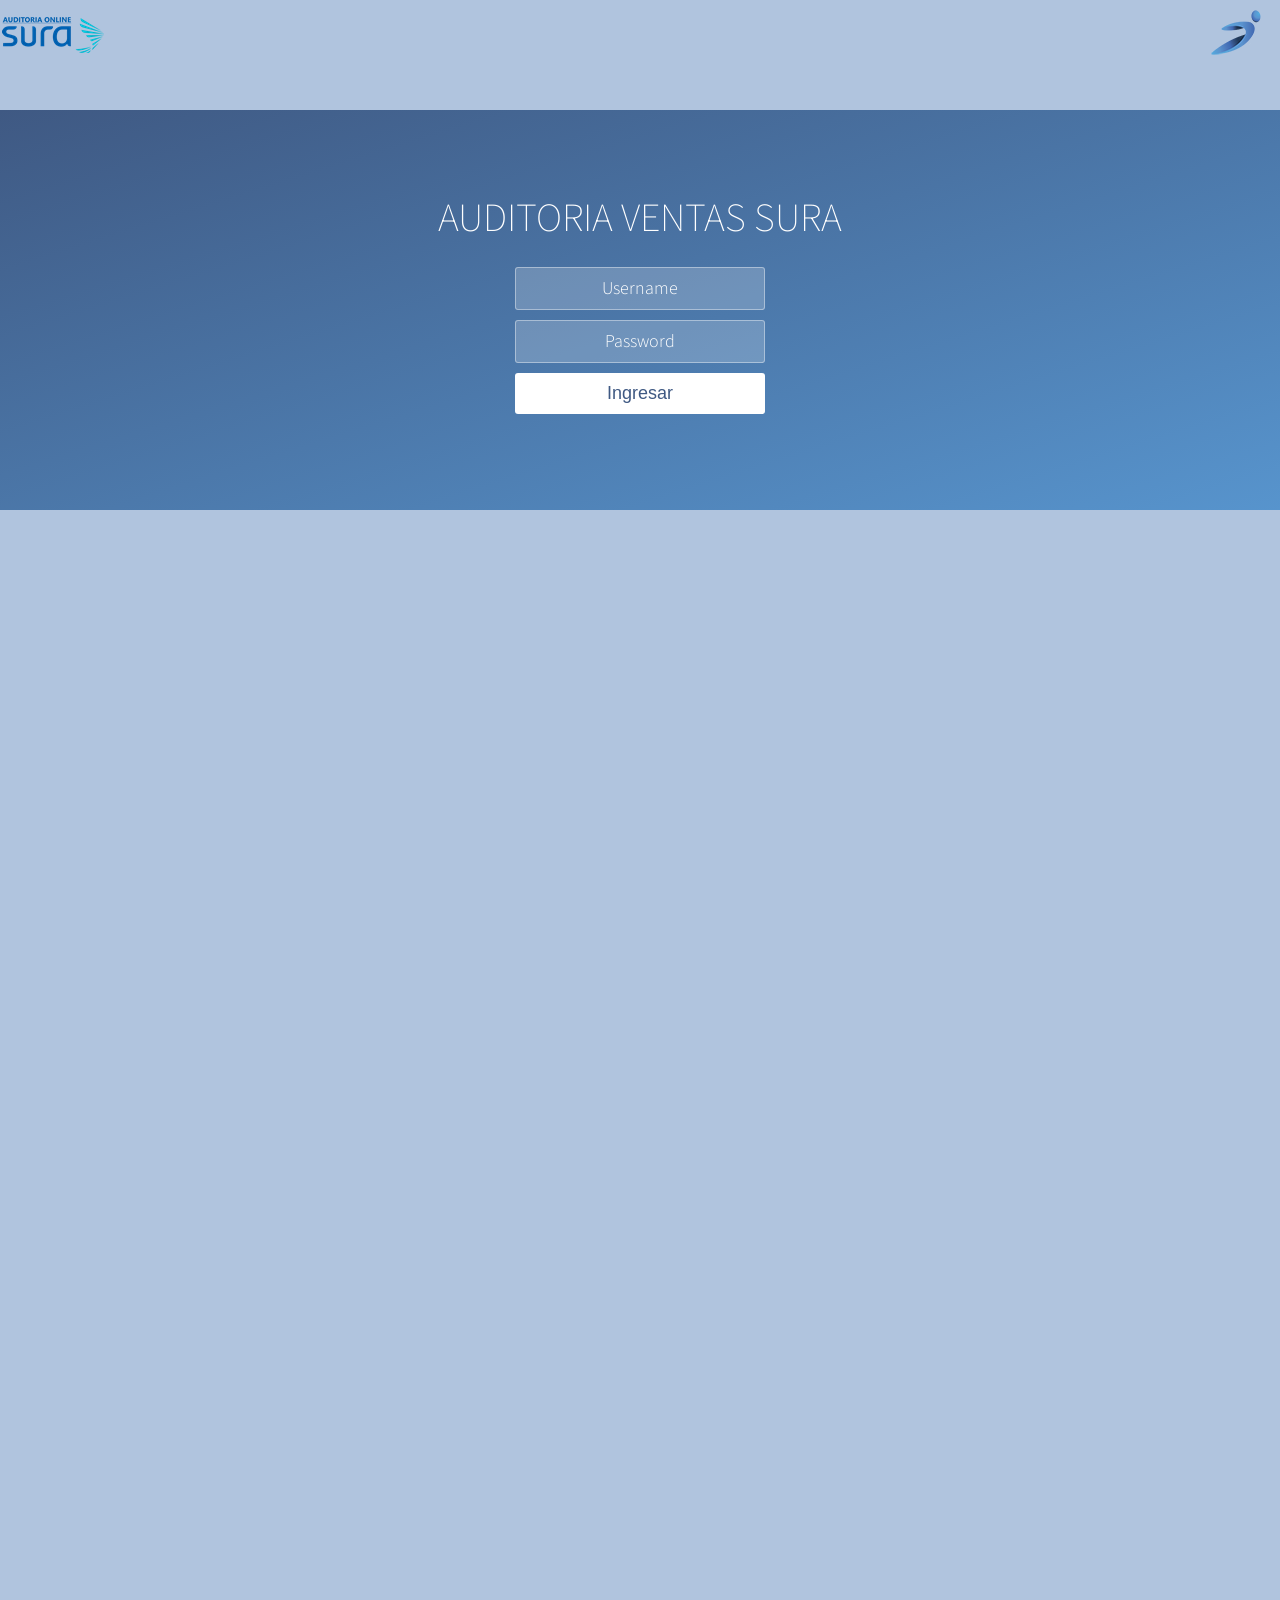
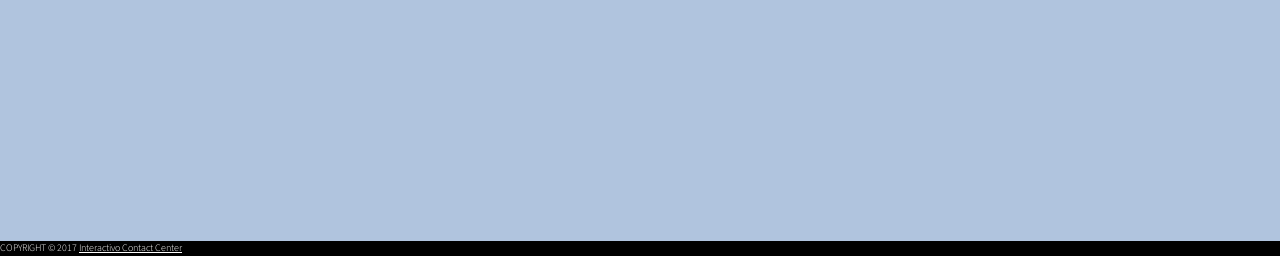
<file: index.html>
<!DOCTYPE html>
<html >
  <head>
    <meta charset="UTF-8">
    <title>SURA ICC</title>
        <link rel="stylesheet" href="assets/css/frontstyle.css">
<meta charset="utf-8" />
    <meta name="viewport" content="width=device-width, initial-scale=1.0" />
<style>
#central{
    //position:absolute;
    	//top:13%;
    	//left: 53%;
    	//margin-top: -100px;
	min-width:100%;
	max-width:100%;
	width:100%;
    margin-left: 0px;
        font-size:24px;
font-weight: bold;
color:#3F5983;
}
</style>
  </head>
  <body>
        <div id="central" >
		<table width="100%">
			<tr>
				<td align="left">
					<img src="assets/img/logosuraaud.png" />
				</td>
				<td align="right">
					<img src="assets/img/logosuite.png" />
				</td>
			</tr>
		</table>
                <div id="reload_login" style="display:none" align="right">
			<hr>
				<button onClick="location.reload(false);" class="button_load" align="cebter">Volver a intentar</button>
		</div>

	</div>
    <div class="wrapper">
        <div class="container">
                <h1>AUDITORIA VENTAS SURA</h1>
                <h1 style="color:red;"> <div id="result_con"></div></h1>
                <form class="form">
                        <input type="text" id="user" placeholder="Username">
                        <input type="password" id="pass" placeholder="Password">
                        <button id="login-button" >Ingresar</button>
                </form>
        </div>
        <ul class="bg-bubbles">
                <li></li>
                <li></li>
                <li></li>
                <li></li>
                <li></li>
                <li></li>
                <li></li>
                <li></li>
                <li></li>
                <li></li>
        </ul>
</div>
    <div class="footer">
	COPYRIGHT © 2017 <a href="http://www.interactivo.com.co" target="_blank">Interactivo Contact Center</a>
</div>
    <script src='http://cdnjs.cloudflare.com/ajax/libs/jquery/2.1.3/jquery.min.js'></script>
	<script src="assets/js/index.js"></script>
  </body>
</html>
</file>
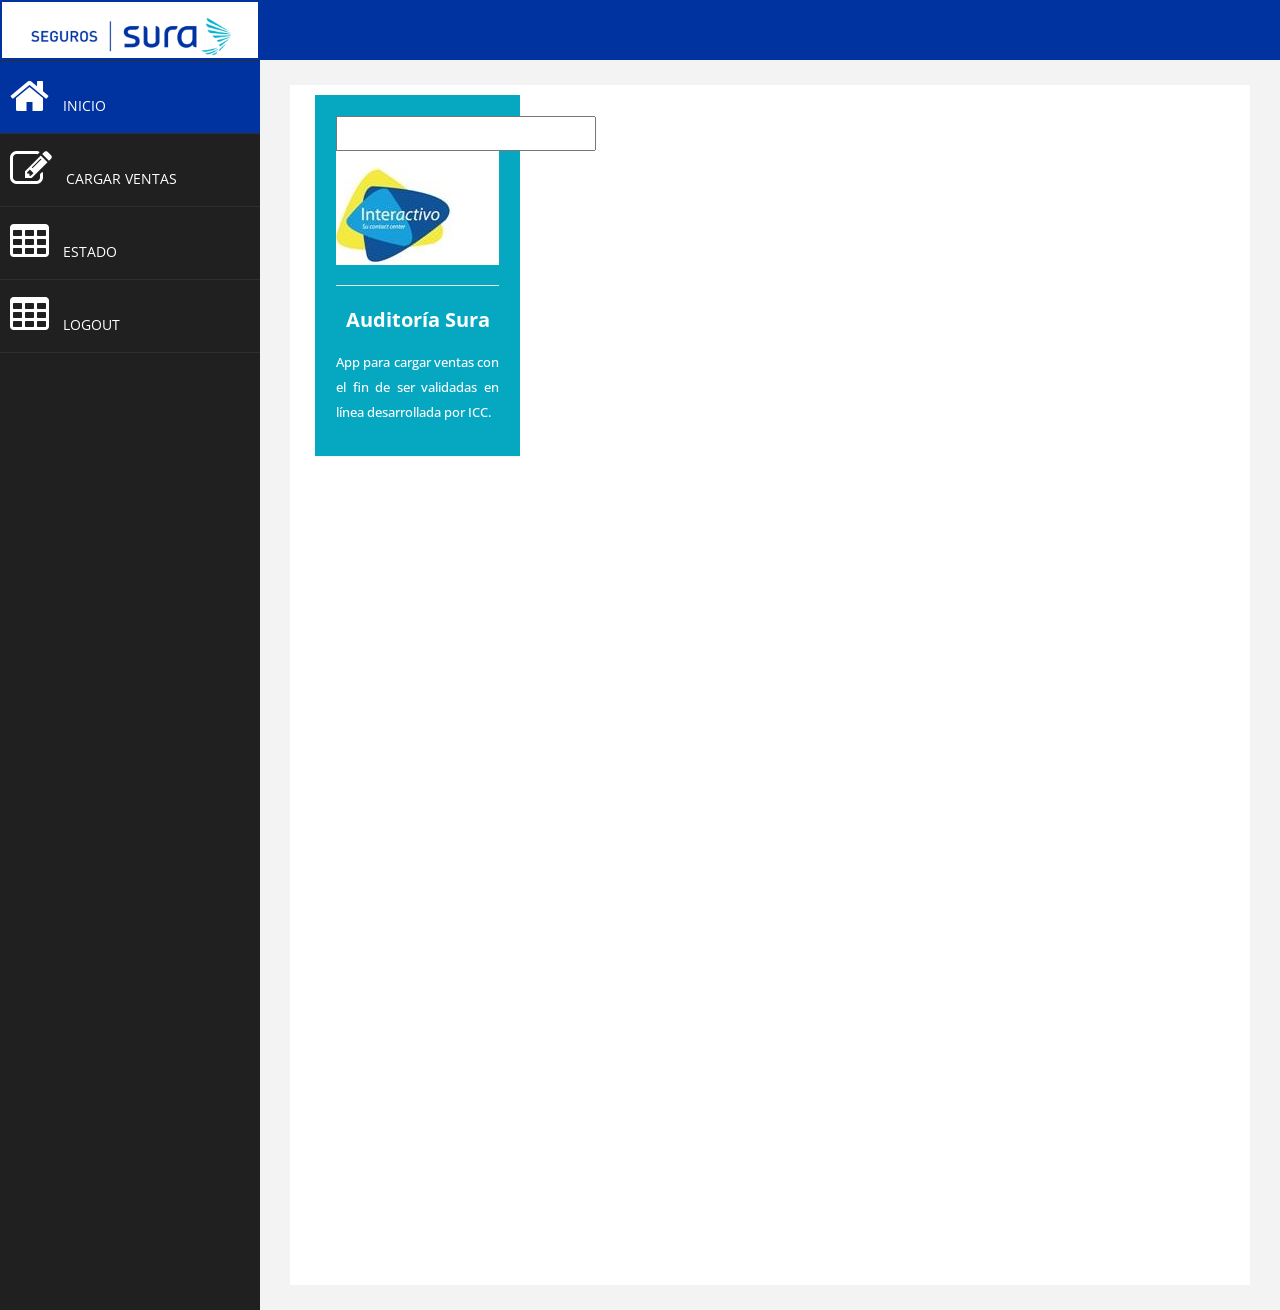
<file: control.html>
﻿<!DOCTYPE html>
<html xmlns="http://www.w3.org/1999/xhtml">
<head>
<script src="assets/js/jquery-1.10.2.js"></script>
<script>
function $_GET(param)
{
/* Obtener la url completa */
url = document.URL;
/* Buscar a partir del signo de interrogación ? */
url = String(url.match(/\?+.+/));
/* limpiar la cadena quitándole el signo ? */
url = url.replace("?", "");
/* Crear un array con parametro=valor */
url = url.split("&");

/*
Recorrer el array url
obtener el valor y dividirlo en dos partes a través del signo =
0 = parametro
1 = valor
Si el parámetro existe devolver su valor
*/
x = 0;
while (x < url.length)
{
p = url[x].split("=");
if (p[0] == param)
{
return decodeURIComponent(p[1]);
}
x++;
}
}



$(document).ready(function(){
$("#iduser").val($_GET("id"));
});

	function load_ventas(){
		var userid=$("#iduser").val();
		alert(userid);
		location.href ="form.html?id="+userid;
	}
</script>
      <meta charset="utf-8" />
    <meta name="viewport" content="width=device-width, initial-scale=1.0" />
    <title>SURA SEGUROS ICC</title>
	<!-- BOOTSTRAP STYLES-->
    <link href="assets/css/bootstrap.css" rel="stylesheet" />
     <!-- FONTAWESOME STYLES-->
    <link href="assets/css/font-awesome.css" rel="stylesheet" />
     <!-- MORRIS CHART STYLES-->
    <link href="assets/js/morris/morris-0.4.3.min.css" rel="stylesheet" />
        <!-- CUSTOM STYLES-->
    <link href="assets/css/custom.css" rel="stylesheet" />
     <!-- GOOGLE FONTS-->
   <link href='http://fonts.googleapis.com/css?family=Open+Sans' rel='stylesheet' type='text/css' />
</head>
<body>
    <div id="wrapper">
        <nav class="navbar navbar-default navbar-cls-top " role="navigation" style="margin-bottom: 0">
            <div class="navbar-header">
                <button type="button" class="navbar-toggle" data-toggle="collapse" data-target=".sidebar-collapse">
                    <span class="sr-only">SURA ICC SEGUROS</span>
                    <span class="icon-bar"></span>
                    <span class="icon-bar"></span>
                    <span class="icon-bar"></span>
                </button>
                <a class="navbar-brand" href="control.html"><img src="assets/img/logosura.png" alt="" /></a> 
            </div>
<!--   <div style="color: white;
padding: 15px 50px 5px 50px;
float: right;
font-size: 16px;">SURA ICC SEGUROS &nbsp; <a href="index.html" class="btn btn-danger square-btn-adjust">Logout</a> </div> -->
        </nav>   
           <!-- /. NAV TOP  -->
                <nav class="navbar-default navbar-side" role="navigation">
            <div class="sidebar-collapse">
                <ul class="nav" id="main-menu">
		<li class="text-center">
                    <!-- <img src="assets/img/find_user.png" class="user-image img-responsive"/> -->
		</li>
				
					
                    <li>
                        <a class="active-menu"  href="control.html"><i class="fa fa-home fa-3x"></i> INICIO</a>
                    </li>
                      <li>
                        <a  href="#" onclick="load_ventas();"><i class="fa fa-edit fa-3x"></i>  CARGAR VENTAS</a>
                    </li>
                    <li>
                        <a  href="table.html"><i class="fa fa-table fa-3x"></i>  ESTADO</a>
                    </li>				
                    <li>
                        <a  href="table.html"><i class="fa fa-table fa-3x"></i>  LOGOUT</a>
                    </li>				
					
					                   
                </ul>
               
            </div>
            
        </nav>  
        <!-- /. NAV SIDE  -->
        <div id="page-wrapper" >
            <div id="page-inner">
                    <div class="col-md-3 col-sm-12 col-xs-12">
                        <div class="panel back-dash">
				<input type="text" id="iduser" value="">
                               <p style="background:#fff;"><img src="assets/img/logosuraicc.png" alt="" /></p>
				<hr>
				<strong> &nbsp; Auditor&iacute;a Sura </strong>
                             <p class="text-muted">App para cargar ventas con el fin de ser validadas en l&iacute;nea desarrollada por ICC. </p>
                        </div>
                       
                    </div>
             <!-- /. PAGE INNER  -->
            </div>
         <!-- /. PAGE WRAPPER  -->
        </div>
     <!-- /. WRAPPER  -->
    <!-- SCRIPTS -AT THE BOTOM TO REDUCE THE LOAD TIME-->
    <!-- JQUERY SCRIPTS -->
    <script src="assets/js/jquery-1.10.2.js"></script>
      <!-- BOOTSTRAP SCRIPTS -->
    <script src="assets/js/bootstrap.min.js"></script>
    <!-- METISMENU SCRIPTS -->
    <script src="assets/js/jquery.metisMenu.js"></script>
     <!-- MORRIS CHART SCRIPTS -->
     <script src="assets/js/morris/raphael-2.1.0.min.js"></script>
    <script src="assets/js/morris/morris.js"></script>
      <!-- CUSTOM SCRIPTS -->
    <script src="assets/js/custom.js"></script>
    
   
</body>
</html>
</file>
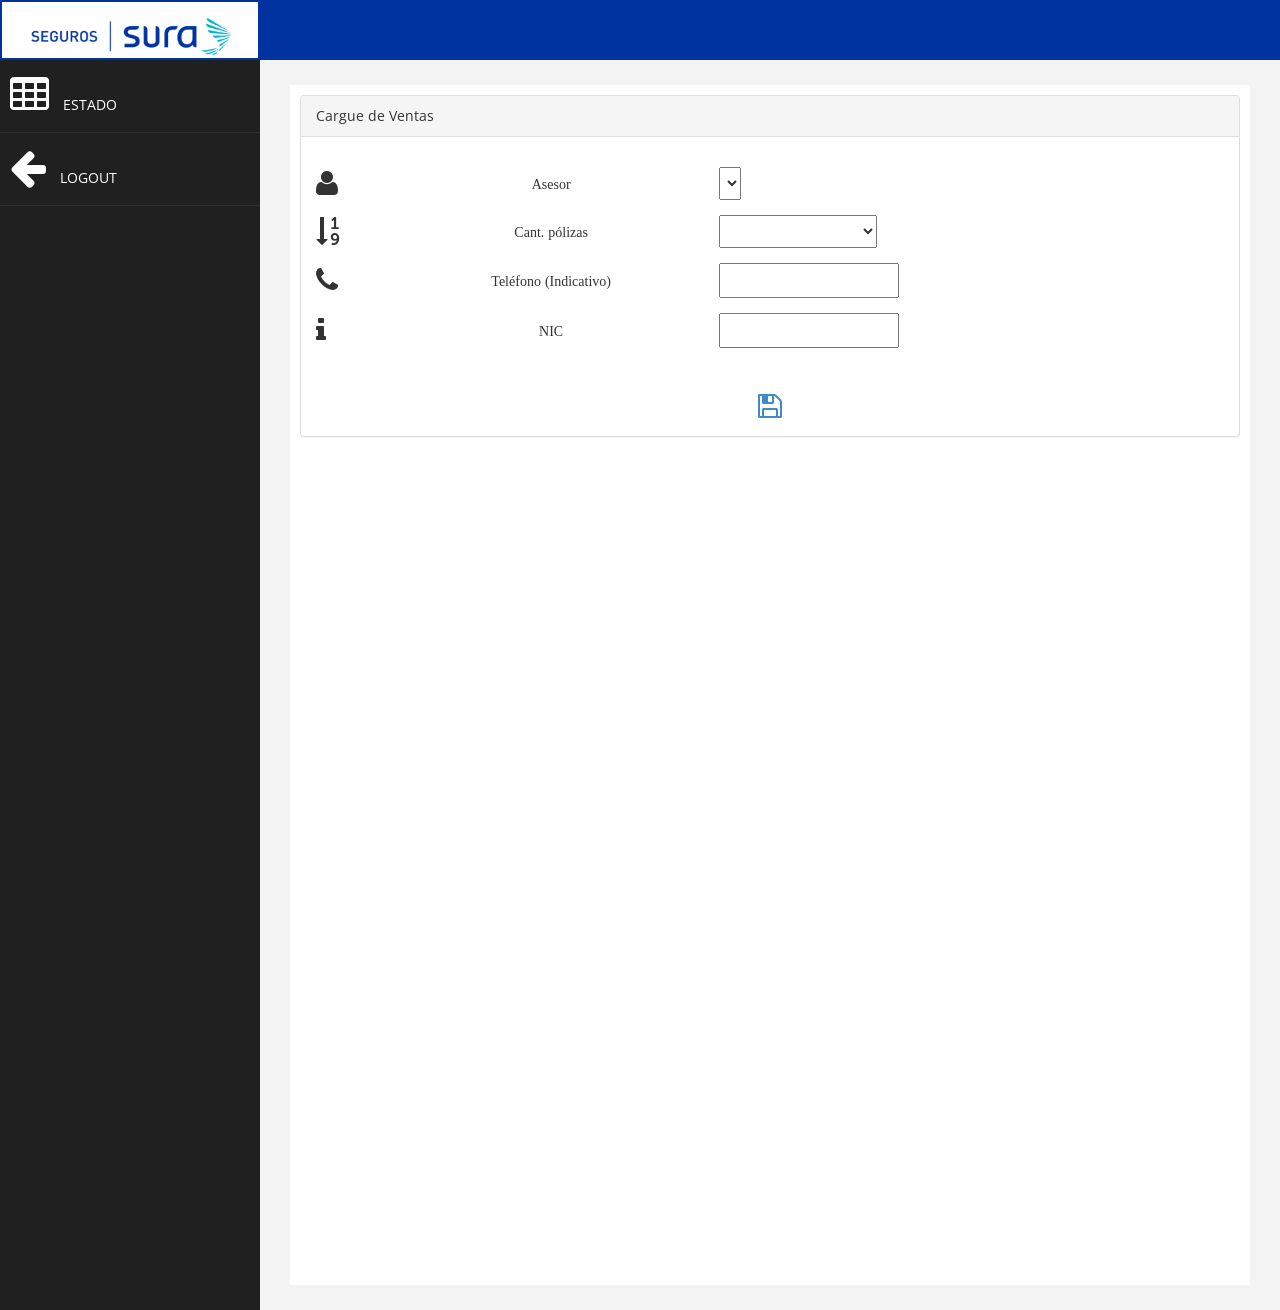
<file: form.html>
<!DOCTYPE html>
<html xmlns="http://www.w3.org/1999/xhtml">
<head>
<script src="assets/js/jquery-1.10.2.js"></script>
<script>
function $_GET(param)
{
	url = document.URL;
	url = String(url.match(/\?+.+/));
	url = url.replace("?", "");
	url = url.split("&");
	x = 0;
	while (x < url.length)
	{
		p = url[x].split("=");
		if (p[0] == param)
		{
			return decodeURIComponent(p[1]);
		}
		x++;
	}
}
$(document).ready(function(){
	$("#iduser").val($_GET("id"));
	var uspv=$("#iduser").val();
	var res_uspv = uspv.replace("#", "");
                        var data_spv = {
                                'sura_sperv'     : res_uspv
                        }
                $.ajax({
                        type: "POST",
                        url: 'http://190.24.138.149/mobile/sura/usuarios.php',
                        dataType: 'json',
                        data: data_spv,
                        beforeSend: function() {
                                //$('#summary111').html('checking');
                        },
                        complete: function() {},
                        success: function(html) {
                                var cadena="<option value=''></option>";
                                $.each(html, function(index,valor) {
                                        //alert("element at " + index + ": " + valor); // will alert each value
                                        cadena  = cadena +"<option value='"+index +"'>"+valor +"</option>";
                                });
                                $('#getUsuarios').val('').change();
                                $('#getUsuarios').append(cadena);
                        }
                   });

});
</script>

      <meta charset="utf-8" />
    <meta name="viewport" content="width=device-width, initial-scale=1.0" />
    <title>Ventas SURA ICC</title>
	<!-- BOOTSTRAP STYLES-->
    <link href="assets/css/bootstrap.css" rel="stylesheet" />
     <!-- FONTAWESOME STYLES-->
    <link href="assets/css/font-awesome.css" rel="stylesheet" />
        <!-- CUSTOM STYLES-->
    <link href="assets/css/custom.css" rel="stylesheet" />
     <!-- GOOGLE FONTS-->
   <link href='http://fonts.googleapis.com/css?family=Open+Sans' rel='stylesheet' type='text/css' />
    <script src="assets/js/jquery-1.10.2.js"></script>
	<link href="assets/css/bootstrap-toggle.css" rel="stylesheet">
	<script src="assets/js/bootstrap-toggle.js"></script>
 <script src="https://code.jquery.com/jquery-2.1.4.min.js"></script>
<script src="script.js"></script>

	<script type="text/javascript">

		function cambiar_pagina(){
                	var userid=$("#iduser").val();
			var res = userid.replace("#", "");
                	location.href ="table.html?id="+res;
        	}
		function getPlan_P1(){
			var p1= $("#product1").val();
                                $('#plan_P1').val('').change();
				$("#plan_P1 > option").remove();
			if(p1=="AP"){
				var opt_p1= "<option value=''></option> <option value='PLAN1'>PLAN1</option> <option value='PLAN2'>PLAN2</option> <option value='PLAN3'>PLAN3</option> <option value='PLAN4'>PLAN4</option>";
				$('#plan_P1').append(opt_p1);
			}	
			if(p1=="RxH"){
				var opt_p1= "<option value=''></option> <option value='PLAN1'>PLAN1</option> <option value='PLAN2'>PLAN2</option> <option value='PLAN3'>PLAN3</option>";
				$('#plan_P1').append(opt_p1);
			}	
			if(p1=="Enf Grave"){
				var opt_p1= "<option value=''></option> <option value='PLAN1'>PLAN1</option> <option value='PLAN2'>PLAN2</option> <option value='PLAN3'>PLAN3</option> <option value='PLAN4'>PLAN4</option>";
				$('#plan_P1').append(opt_p1);
			}	
        	}
		function getPlan_P2(){
                        var p2= $("#product2").val();
                                $('#plan_P2').val('').change();
                                $("#plan_P2 > option").remove();
                        if(p2=="AP"){
                                var opt_p2= "<option value=''></option> <option value='PLAN1'>PLAN1</option> <option value='PLAN2'>PLAN2</option> <option value='PLAN3'>PLAN3</option> <option value='PLAN4'>PLAN4</option>";
                                $('#plan_P2').append(opt_p2);
                        }
                        if(p2=="RxH"){
                                var opt_p2= "<option value=''></option> <option value='PLAN1'>PLAN1</option> <option value='PLAN2'>PLAN2</option> <option value='PLAN3'>PLAN3</option>";
                                $('#plan_P2').append(opt_p2);
                        }
                        if(p2=="Enf Grave"){
                                var opt_p2= "<option value=''></option> <option value='PLAN1'>PLAN1</option> <option value='PLAN2'>PLAN2</option> <option value='PLAN3'>PLAN3</option> <option value='PLAN4'>PLAN4</option>";
                                $('#plan_P2').append(opt_p2);
                        }
                }


		function save_polizas(){
			
                        var p1= $("#getUsuarios").val();
                        var p2= $("#polizas").val();
                        var p3= $("#telefono").val();
                        var p4= $("#nic").val();
                        var p5= $("#product1").val();
                        var p6= $("#npoliza1").val();
                        var p7= $("#plan_P1").val();
                        var p8= $("#file1").val();
                        var p9= $("#product2").val();
                        var p10= $("#npoliza2").val();
                        var p11= $("#plan_P2").val();
                        var p12= $("#file2").val();
                        var p13= $("#iduser").val();

			if (p2 == 1){
				carga_file1();
			}
			if (p2 == 2){
				carga_file2();
			}

			var data_venta = {
            			'sura_use'     : p1,
            			'sura_cpo'     : p2,
            			'sura_tel'     : p3,
            			'sura_nic'     : p4,
            			'sura_pr1'     : p5,
            			'sura_np1'     : p6,
            			'sura_pl1'     : p7,
            			'sura_fi1'     : p8,
            			'sura_pr2'     : p9,
            			'sura_np2'     : p10,
            			'sura_pl2'     : p11,
            			'sura_fi2'     : p12,
            			'sura_sup'     : p13
        		};
			
			$.ajax({
                        type: "POST",
                        url: 'http://190.24.138.149/mobile/sura/save_poliza.php',
                        dataType: 'json',
                        data: data_venta,
                        beforeSend: function() {
                                //$('#summary111').html('checking');
                        },
                        complete: function() {},
                        success: function(html) {
                                /*if (html=="error"){
                                        $("#result_con").html("Usuario no valido")
                                        $("#reload_login").show();
                                }else{
                                        location.href ="form.html?id="+html;
                                }*/
				alert(html);
				$("#getUsuarios").val('');
                        	$("#polizas").val('');
                        	$("#telefono").val('');
                        	$("#nic").val('');
                        	$("#product1").val('');
                        	$("#npoliza1").val('');
                        	$("#plan_P1").val('');
                        	$("#file1").val('');
                        	$("#product2").val('');
                        	$("#npoliza2").val('');
                        	$("#plan_P2").val('');
                        	$("#file2").val('');
                        	$("#btnsave").hide();
                        }
                   });	
			
		}
		function hab_polizas(){
                        var npol = $("#polizas").val();
			if (npol == 1){
                        	$("#poliza1").show();
				$("#poliza2").hide();
			}
			if (npol == 2){
                        	$("#poliza1").show();
                        	$("#poliza2").show();
			}
		}
	</script>


</head>
<body>
    <div id="wrapper">
        <nav class="navbar navbar-default navbar-cls-top " role="navigation" style="margin-bottom: 0">
            <div class="navbar-header">
                <button type="button" class="navbar-toggle" data-toggle="collapse" data-target=".sidebar-collapse">
                    <span class="sr-only">Toggle navigation</span>
                    <span class="icon-bar"></span>
                    <span class="icon-bar"></span>
                    <span class="icon-bar"></span>
                </button>
                <a class="navbar-brand" href="control.html"><img src="assets/img/logosura.png" alt=""/></a> 
            </div>
        </nav>   
           <!-- /. NAV TOP  -->
                <nav class="navbar-default navbar-side" role="navigation">
            <div class="sidebar-collapse">
                <ul class="nav" id="main-menu">
                    <li  >
                        <a  href="#" onclick="cambiar_pagina();"><i class="fa fa-table fa-3x"></i>  ESTADO</a>
                    </li>				
                    <li  >
                        <a  href="index.html"><i class="fa fa-arrow-left fa-3x"></i>  LOGOUT</a>
                    </li>				
                </ul>
               
            </div>
            
        </nav>  
        <!-- /. NAV SIDE  -->
        <div id="page-wrapper" >
        	<div id="page-inner">
		        <div class="row">
			        <div class="col-md-12">
			        <!-- Form Elements -->
				        <div class="panel panel-default">
			                        <div class="panel-heading">
							<input type="hidden" id="iduser" value="">
							Cargue de Ventas
                    				</div>
                        			<div class="panel-body">
						<table width="100%">
						<tr>
							<td class="tdventas">
								<li class="fa fa-user fa-2x">
								</li>
							<td class="tdventas" align="center">
                                                                <li class="fa fa-1x">
									Asesor	
								</li>
							</td>
							<td class="tdventas">
								<li class="fa fa-2x">
									<select id="getUsuarios">	
									</select>	
								</li>
							</td>
							</td>
						</tr>
						<tr>
							<td class="tdventas">
								<li class="fa fa-sort-numeric-asc fa-2x">
								</li>
							<td class="tdventas" align="center">
                                                                <li class="fa fa-1x">
									Cant. p&oacute;lizas
								</li>
							</td>
							<td class="tdventas">
								<li class="fa fa-2x">
									<select id="polizas" onchange="hab_polizas();">	
										<option value=""></option>
										<option value="1">SENCILLO</option>
										<option value="2">DUO</option>
									</select>	
								</li>
							</td>
							</td>
						</tr>
						<tr>
                                                        <td class="tdventas">
                                                                <li class="fa fa-phone fa-2x">
								</li>
                                                        <td class="tdventas" align="center">
                                                                <li class="fa fa-1x">
                                                                        Tel&eacute;fono (Indicativo)
                                                                </li>
                                                        </td>
                                                        <td class="tdventas">
                                                                <li class="fa fa-2x">
                                                                        <input type="number" id="telefono"/>
                                                                </li>
                                                        </td>
                                                        </td>
                                                </tr>
                                                <tr>
							<td class="tdventas">
                                                                <li class="fa fa-info fa-2x">
                                                                </li>
                                                        <td class="tdventas" align="center">
                                                                <li class="fa fa-1x">
                                                                        NIC
                                                                </li>
                                                        </td>
                                                        <td class="tdventas">
                                                                <li class="fa fa-2x">
                                                                        <input type="number" id="nic"/>
                                                                </li>
                                                        </td>
                                                        </td>
                                                </tr>
						</table>
                    				</div>
                        			<div class="panel-body" id="poliza1" style="display:none;">
						<table width="100%">
						<tr>
							<td class="tdventas">
                                                                <li class="fa fa-2x">
									P&oacute;liza 1	
								</li>
							</td>
							<td class="tdventas">
								<li class="fa fa-2x">
									<input type="checkbox" data-toggle="toggle" id="check1">
								</li>
							</td>
							<td class="tdventas">
								<a href="#" onclick="$('#div_po1').show();"><li class="fa fa-file-o fa-2x">
								</li></a>
							</td>
						</tr>
						</table>
						</div>
						 <div class="panel-body" id="poliza2" style="display:none;">
                                                <table width="100%">
                                                <tr>
                                                        <td class="tdventas">
                                                                <li class="fa fa-2x">
                                                                        P&oacute;liza 2
                                                                </li>
                                                        </td>
                                                        <td class="tdventas">
                                                                <li class="fa fa-2x">
									<input type="checkbox" data-toggle="toggle" id="check2"/>
                                                                </li>
                                                        </td>
                                                        <td class="tdventas">
								<a href="#" onclick="$('#div_po2').show();"><li class="fa fa-files-o fa-2x">
                                                                </li></a>
                                                        </td>
                                                </tr>
                                                </table>
                                                </div>

						<div class="panel-body" >
                                                <table width="100%">
                                                <tr>
                                                        <td class="tdventas" colspan="3" align="center">
                                                                <a href="#" onclick="save_polizas();"><div id="btnsave"><li class="fa fa-save fa-2x">
									</li></div></a>

                                                        </td>
                                                </tr>
                                                </table>
                                                </div>



                        			<div id="div_po1" style="display:none;">
			                        <div class="panel-heading" style="color:GREEN; font-weight:bold;" align="center">
							P&oacute;liza 1
                    				</div>
                        			<div class="panel-body">
							<table width="100%">
                                                	<tr>
                                                        	<td class="tdventas">
                                                                        <li class="fa fa-caret-right fa-2x">
                                                                        </li>
        	                                                </td>
                                                        	<td class="tdventas">
                                                                	<li class="fa fa-1x">
                                                                        	Producto
	                                                                </li>
        	                                                </td>
                	                                        <td class="tdventas">
                        	                                        <li class="fa fa-2x">
										<select onchange="getPlan_P1()" id="product1">
											<option value=""></option>
											<option value="AP">AP</option>
											<option value="RxH">RxH</option>
											<option value="Enf Grave">Enf Grave</option>
										</select>
                                        	                        </li>
                                                	        </td>
                	                                </tr>
							<tr>
                                                                <td class="tdventas">
                                                                        <li class="fa fa-caret-right fa-2x">
                                                                        </li>
        	                                                </td>
                                                                <td class="tdventas">
                                                                        <li class="fa fa-1x">
                                                                                N. de p&oacute;liza
                                                                        </li>
                                                                </td>
                                                                <td class="tdventas">
                                                                        <li class="fa fa-2x">
										<input type="number" id="npoliza1"/>
                                                                        </li>
                                                                </td>
                                                        </tr>
							<tr>
                                                                <td class="tdventas">
                                                                        <li class="fa fa-caret-right fa-2x">
                                                                        </li>
                                                                </td>
                                                                <td class="tdventas">
                                                                        <li class="fa fa-1x">
                                                                                Plan
                                                                        </li>
                                                                </td>
                                                                <td class="tdventas">
                                                                        <li class="fa fa-2x">
                                                                                <select id="plan_P1">
                                                                                </select>
                                                                        </li>
                                                                </td>
                                                        </tr>
							<tr>
								<td class="tdventas">
                                                                        <li class="fa fa-caret-right fa-2x">
                                                                        </li>
                                                                </td>
                                                                <td class="tdventas" >
                                                                        <li class="fa fa-1x">
                                                                               Adjunto
                                                                        </li>
                                                                </td>
                                                                <td class="tdventas" >
                                                                </td>
					
                                                        </tr>
							<tr>
                                                                <td class="tdventas" colspan="3">
                                                                        <li class="fa fa-1x">
                                                                                <input type="file" id="file1" />
                                                                        </li>
                                                                </td>
                                                        </tr>
							<tr>
                                                                <td class="tdventas" colspan="2">
                                                                </td>
                                                                <td class="tdventas" align="right">
									<a href="#" onclick="$('#div_po1').hide();"><li class="fa fa-thumbs-o-up fa-2x">
                                                                	</li></a>
		
                                                                </td>
                                                        </tr>
                                                </table>
                                                </div>
                                                </div>
                        			<div id="div_po2" style="display:none;">
			                        <div class="panel-heading" style="color:GREEN; font-weight:bold;" align="center">
							P&oacute;liza 2
                    				</div>
                        			<div class="panel-body">
							<table width="100%">
                                                        <tr>
                                                                <td class="tdventas">
                                                                        <li class="fa fa-caret-right fa-2x">
                                                                        </li>
                                                                </td>
                                                                <td class="tdventas">
                                                                        <li class="fa fa-1x">
                                                                                Producto
                                                                        </li>
                                                                </td>
                                                                <td class="tdventas">
                                                                        <li class="fa fa-2x">
                                                                                <select onchange="getPlan_P2()" id="product2">
                                                                                        <option value=""></option>
                                                                                        <option value="AP">AP</option>
                                                                                        <option value="RxH">RxH</option>
                                                                                        <option value="Enf Grave">Enf Grave</option>
                                                                                </select>
                                                                        </li>
                                                                </td>
                                                        </tr>
                                                        <tr>
                                                                <td class="tdventas">
                                                                        <li class="fa fa-caret-right fa-2x">
                                                                        </li>
                                                                </td>
                                                                <td class="tdventas">
                                                                        <li class="fa fa-1x">
                                                                                N. de p&oacute;liza
                                                                        </li>
                                                                </td>
                                                                <td class="tdventas">
                                                                        <li class="fa fa-2x">
                                                                                <input type="number" id="npoliza2"/>
                                                                        </li>
                                                                </td>
                                                        </tr>
							<tr>
                                                                <td class="tdventas">
                                                                        <li class="fa fa-caret-right fa-2x">
                                                                        </li>
                                                                </td>
                                                                <td class="tdventas">
                                                                        <li class="fa fa-1x">
                                                                                Plan
                                                                        </li>
                                                                </td>
                                                                <td class="tdventas">
                                                                        <li class="fa fa-2x">
                                                                                <select id="plan_P2">
                                                                                </select>
                                                                        </li>
                                                                </td>
                                                        </tr>
                                                        <tr>
                                                                <td class="tdventas">
                                                                        <li class="fa fa-caret-right fa-2x">
                                                                        </li>
                                                                </td>
                                                                <td class="tdventas" >
                                                                        <li class="fa fa-1x">
                                                                               Adjunto
                                                                        </li>
                                                                </td>
                                                                <td class="tdventas" >
                                                                </td>

                                                        </tr>
                                                        <tr>
                                                                <td class="tdventas" colspan="3">
                                                                        <li class="fa fa-1x">
                                                                                <input type="file" id="file2" />
                                                                        </li>
                                                                </td>
                                                        </tr>
                                                        <tr>
                                                                <td class="tdventas" colspan="2">
                                                                </td>
                                                                <td class="tdventas" align="right">
                                                                        <a href="#" onclick="$('#div_po2').hide();$('#check2').bootstrapToggle('off')"><li class="fa fa-thumbs-o-up fa-2x">
                                                                        </li></a>

                                                                </td>
                                                        </tr>

                                                </table>
	
                                                </div>
                                                </div>

                			</div>
                		</div>
                	</div>
                </div>
                <!-- /. ROW  -->
    	</div>
             <!-- /. PAGE INNER  -->
            </div>
         <!-- /. PAGE WRAPPER  -->
        </div>
     <!-- /. WRAPPER  -->
    <!-- SCRIPTS -AT THE BOTOM TO REDUCE THE LOAD TIME-->
    <!-- JQUERY SCRIPTS -->
      <!-- BOOTSTRAP SCRIPTS -->
    <script src="assets/js/bootstrap.min.js"></script>
    <!-- METISMENU SCRIPTS -->
    <script src="assets/js/jquery.metisMenu.js"></script>
      <!-- CUSTOM SCRIPTS -->
    <script src="assets/js/custom.js"></script>
    
   
</body>
</html>
</file>
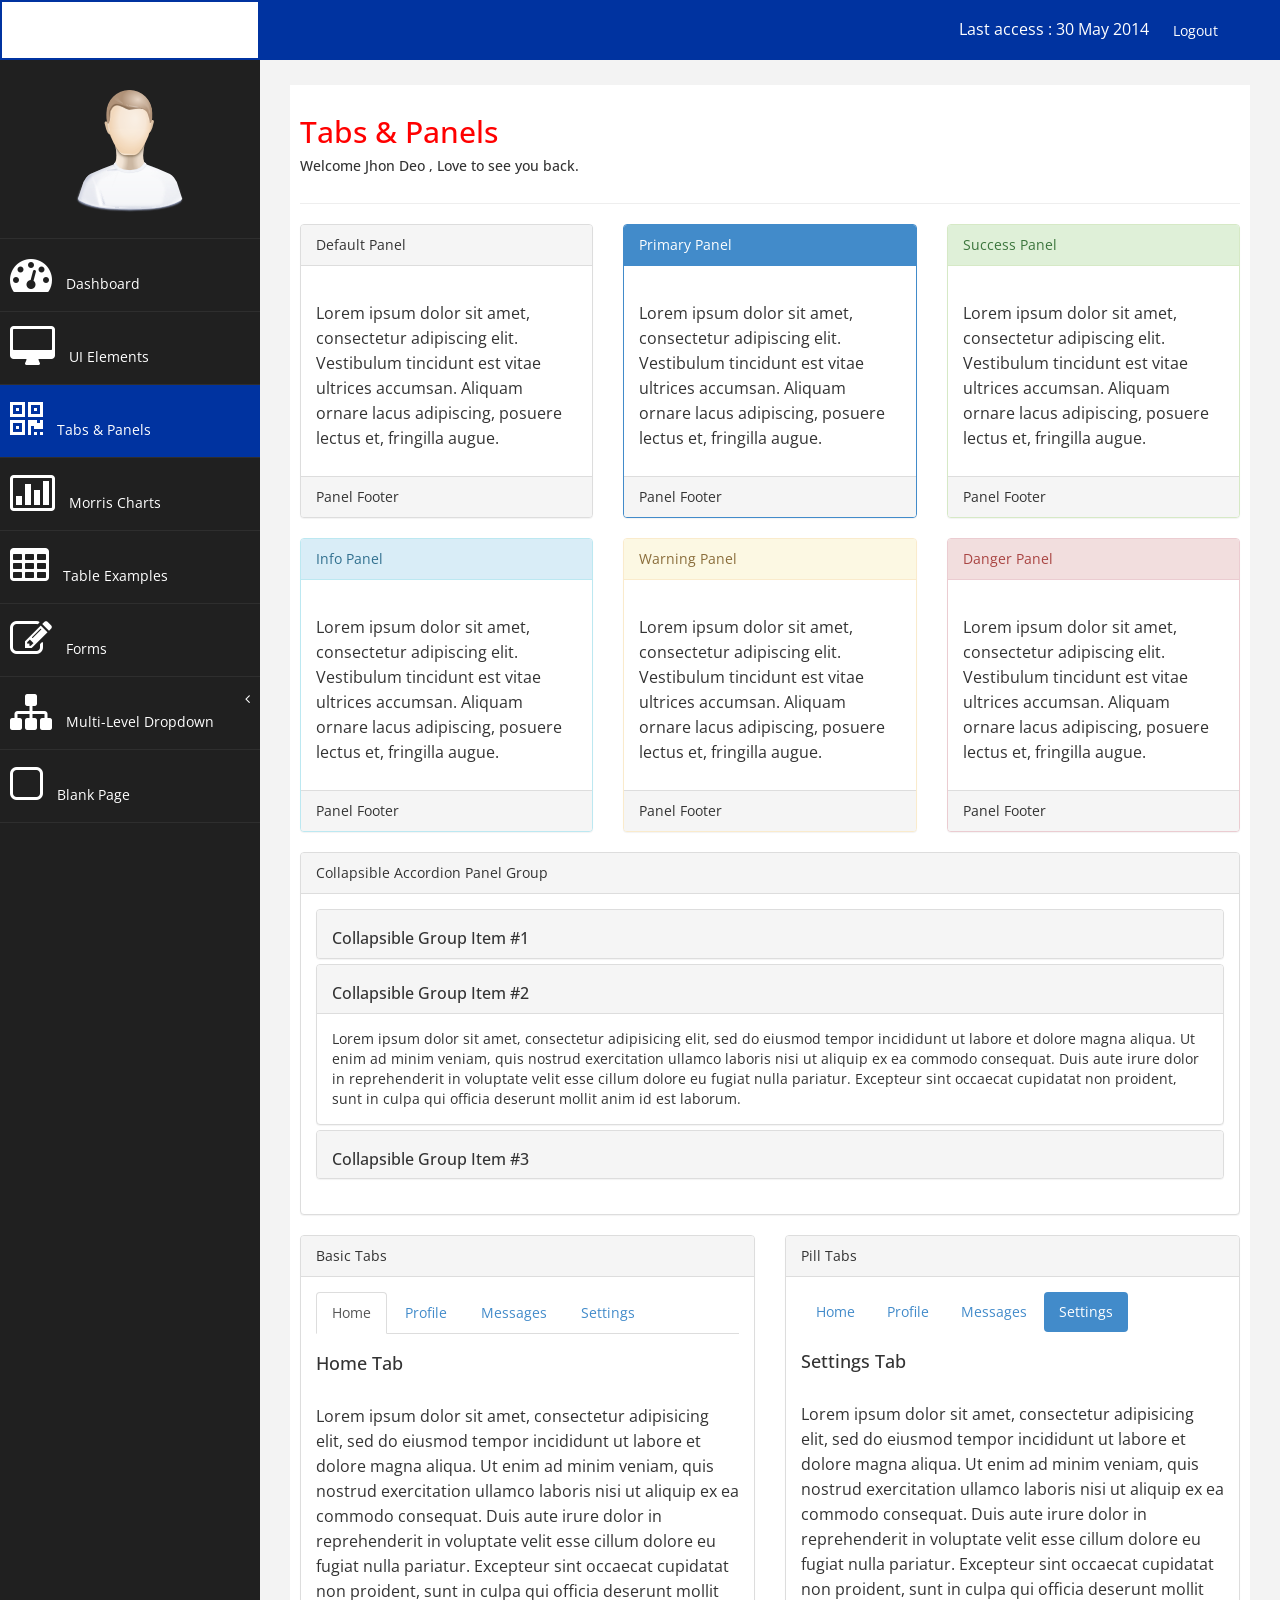
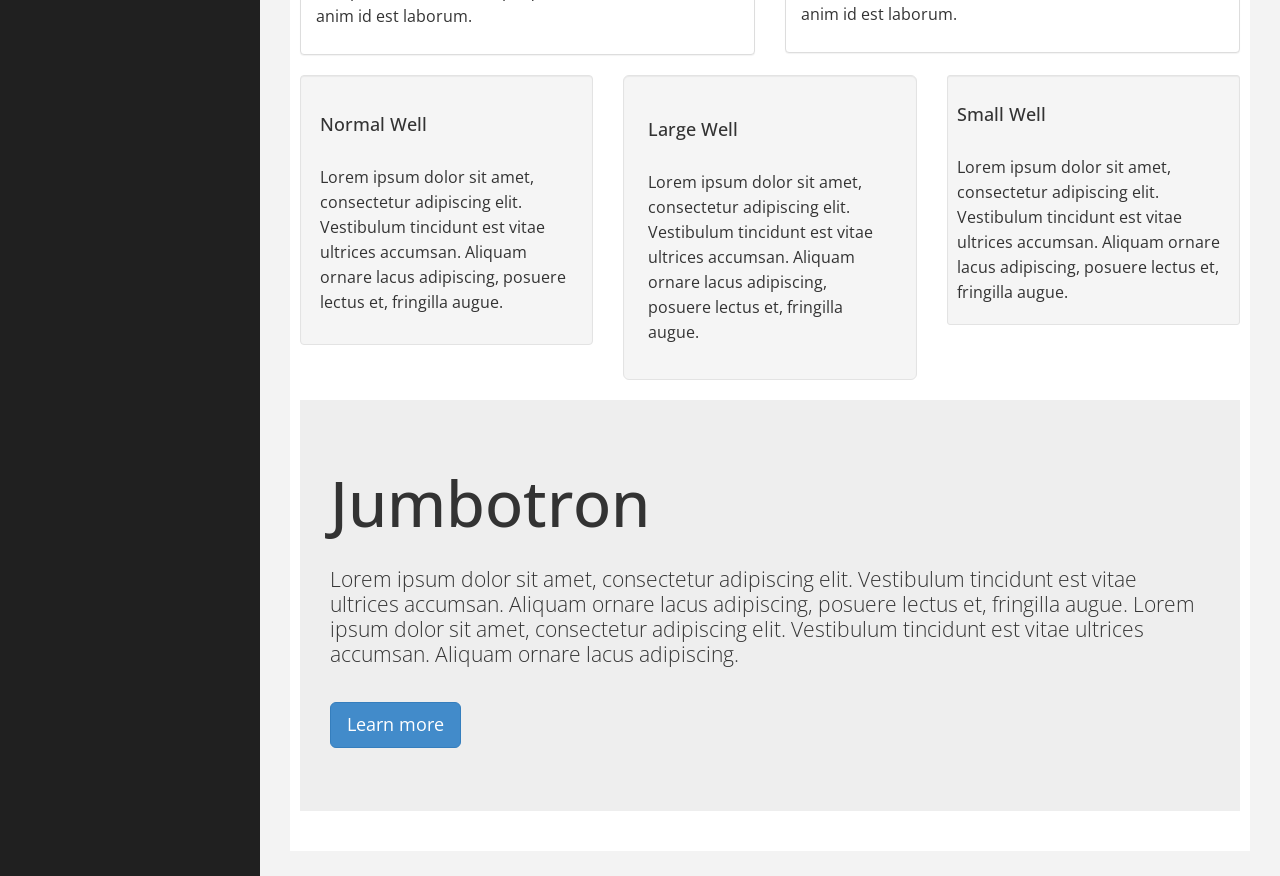
<file: tab-panel.html>
﻿<!DOCTYPE html>
<html xmlns="http://www.w3.org/1999/xhtml">
<head>
      <meta charset="utf-8" />
    <meta name="viewport" content="width=device-width, initial-scale=1.0" />
    <title>Free Bootstrap Admin Template : Binary Admin</title>
	<!-- BOOTSTRAP STYLES-->
    <link href="assets/css/bootstrap.css" rel="stylesheet" />
     <!-- FONTAWESOME STYLES-->
    <link href="assets/css/font-awesome.css" rel="stylesheet" />
        <!-- CUSTOM STYLES-->
    <link href="assets/css/custom.css" rel="stylesheet" />
     <!-- GOOGLE FONTS-->
   <link href='http://fonts.googleapis.com/css?family=Open+Sans' rel='stylesheet' type='text/css' />
</head>
<body>
    <div id="wrapper">
        <nav class="navbar navbar-default navbar-cls-top " role="navigation" style="margin-bottom: 0">
            <div class="navbar-header">
                <button type="button" class="navbar-toggle" data-toggle="collapse" data-target=".sidebar-collapse">
                    <span class="sr-only">Toggle navigation</span>
                    <span class="icon-bar"></span>
                    <span class="icon-bar"></span>
                    <span class="icon-bar"></span>
                </button>
                <a class="navbar-brand" href="index.html">Binary admin</a> 
            </div>
  <div style="color: white;
padding: 15px 50px 5px 50px;
float: right;
font-size: 16px;"> Last access : 30 May 2014 &nbsp; <a href="#" class="btn btn-danger square-btn-adjust">Logout</a> </div>
        </nav>   
           <!-- /. NAV TOP  -->
                <nav class="navbar-default navbar-side" role="navigation">
            <div class="sidebar-collapse">
                <ul class="nav" id="main-menu">
				<li class="text-center">
                    <img src="assets/img/find_user.png" class="user-image img-responsive"/>
					</li>
				
					
                    <li>
                        <a  href="index.html"><i class="fa fa-dashboard fa-3x"></i> Dashboard</a>
                    </li>
                      <li>
                        <a  href="ui.html"><i class="fa fa-desktop fa-3x"></i> UI Elements</a>
                    </li>
                    <li>
                        <a  class="active-menu" href="tab-panel.html"><i class="fa fa-qrcode fa-3x"></i> Tabs & Panels</a>
                    </li>
						   <li  >
                        <a  href="chart.html"><i class="fa fa-bar-chart-o fa-3x"></i> Morris Charts</a>
                    </li>	
                      <li  >
                        <a  href="table.html"><i class="fa fa-table fa-3x"></i> Table Examples</a>
                    </li>
                    <li  >
                        <a  href="form.html"><i class="fa fa-edit fa-3x"></i> Forms </a>
                    </li>				
					
					                   
                    <li>
                        <a href="#"><i class="fa fa-sitemap fa-3x"></i> Multi-Level Dropdown<span class="fa arrow"></span></a>
                        <ul class="nav nav-second-level">
                            <li>
                                <a href="#">Second Level Link</a>
                            </li>
                            <li>
                                <a href="#">Second Level Link</a>
                            </li>
                            <li>
                                <a href="#">Second Level Link<span class="fa arrow"></span></a>
                                <ul class="nav nav-third-level">
                                    <li>
                                        <a href="#">Third Level Link</a>
                                    </li>
                                    <li>
                                        <a href="#">Third Level Link</a>
                                    </li>
                                    <li>
                                        <a href="#">Third Level Link</a>
                                    </li>

                                </ul>
                               
                            </li>
                        </ul>
                      </li>  
                  <li  >
                        <a  href="blank.html"><i class="fa fa-square-o fa-3x"></i> Blank Page</a>
                    </li>	
                </ul>
               
            </div>
            
        </nav>  
        <!-- /. NAV SIDE  -->
        <div id="page-wrapper" >
            <div id="page-inner">
                <div class="row">
                    <div class="col-md-12">
                     <h2>Tabs & Panels </h2>   
                        <h5>Welcome Jhon Deo , Love to see you back. </h5>
                       
                    </div>
                </div>
                 <!-- /. ROW  -->
                 <hr />
                                 
            <div class="row">
                <div class="col-md-4 col-sm-4">
                    <div class="panel panel-default">
                        <div class="panel-heading">
                            Default Panel
                        </div>
                        <div class="panel-body">
                            <p>Lorem ipsum dolor sit amet, consectetur adipiscing elit. Vestibulum tincidunt est vitae ultrices accumsan. Aliquam ornare lacus adipiscing, posuere lectus et, fringilla augue.</p>
                        </div>
                        <div class="panel-footer">
                            Panel Footer
                        </div>
                    </div>
                </div>
                <div class="col-md-4 col-sm-4">
                    <div class="panel panel-primary">
                        <div class="panel-heading">
                            Primary Panel
                        </div>
                        <div class="panel-body">
                            <p>Lorem ipsum dolor sit amet, consectetur adipiscing elit. Vestibulum tincidunt est vitae ultrices accumsan. Aliquam ornare lacus adipiscing, posuere lectus et, fringilla augue.</p>
                        </div>
                        <div class="panel-footer">
                            Panel Footer
                        </div>
                    </div>
                </div>
                <div class="col-md-4 col-sm-4">
                    <div class="panel panel-success">
                        <div class="panel-heading">
                            Success Panel
                        </div>
                        <div class="panel-body">
                            <p>Lorem ipsum dolor sit amet, consectetur adipiscing elit. Vestibulum tincidunt est vitae ultrices accumsan. Aliquam ornare lacus adipiscing, posuere lectus et, fringilla augue.</p>
                        </div>
                        <div class="panel-footer">
                            Panel Footer
                        </div>
                    </div>
                </div>
            </div>
                   <!-- /. ROW  -->
            <div class="row">
                <div class="col-md-4 col-sm-4">
                    <div class="panel panel-info">
                        <div class="panel-heading">
                            Info Panel
                        </div>
                        <div class="panel-body">
                            <p>Lorem ipsum dolor sit amet, consectetur adipiscing elit. Vestibulum tincidunt est vitae ultrices accumsan. Aliquam ornare lacus adipiscing, posuere lectus et, fringilla augue.</p>
                        </div>
                        <div class="panel-footer">
                            Panel Footer
                        </div>
                    </div>
                </div>
                <div class="col-md-4 col-sm-4">
                    <div class="panel panel-warning">
                        <div class="panel-heading">
                            Warning Panel
                        </div>
                        <div class="panel-body">
                            <p>Lorem ipsum dolor sit amet, consectetur adipiscing elit. Vestibulum tincidunt est vitae ultrices accumsan. Aliquam ornare lacus adipiscing, posuere lectus et, fringilla augue.</p>
                        </div>
                        <div class="panel-footer">
                            Panel Footer
                        </div>
                    </div>
                </div>
                <div class="col-md-4 col-sm-4">
                    <div class="panel panel-danger">
                        <div class="panel-heading">
                            Danger Panel
                        </div>
                        <div class="panel-body">
                            <p>Lorem ipsum dolor sit amet, consectetur adipiscing elit. Vestibulum tincidunt est vitae ultrices accumsan. Aliquam ornare lacus adipiscing, posuere lectus et, fringilla augue.</p>
                        </div>
                        <div class="panel-footer">
                            Panel Footer
                        </div>
                    </div>
                </div>
            </div>
                    <!-- /. ROW  -->
            <div class="row">
                <div class="col-md-12">
                    <div class="panel panel-default">
                        <div class="panel-heading">
                            Collapsible Accordion Panel Group
                        </div>
                        <div class="panel-body">
                            <div class="panel-group" id="accordion">
                                <div class="panel panel-default">
                                    <div class="panel-heading">
                                        <h4 class="panel-title">
                                            <a data-toggle="collapse" data-parent="#accordion" href="#collapseOne" class="collapsed">Collapsible Group Item #1</a>
                                        </h4>
                                    </div>
                                    <div id="collapseOne" class="panel-collapse collapse" style="height: 0px;">
                                        <div class="panel-body">
                                            Lorem ipsum dolor sit amet, consectetur adipisicing elit, sed do eiusmod tempor incididunt ut labore et dolore magna aliqua. Ut enim ad minim veniam, quis nostrud exercitation ullamco laboris nisi ut aliquip ex ea commodo consequat. Duis aute irure dolor in reprehenderit in voluptate velit esse cillum dolore eu fugiat nulla pariatur. Excepteur sint occaecat cupidatat non proident, sunt in culpa qui officia deserunt mollit anim id est laborum.
                                        </div>
                                    </div>
                                </div>
                                <div class="panel panel-default">
                                    <div class="panel-heading">
                                        <h4 class="panel-title">
                                            <a data-toggle="collapse" data-parent="#accordion" href="#collapseTwo">Collapsible Group Item #2</a>
                                        </h4>
                                    </div>
                                    <div id="collapseTwo" class="panel-collapse in" style="height: auto;">
                                        <div class="panel-body">
                                            Lorem ipsum dolor sit amet, consectetur adipisicing elit, sed do eiusmod tempor incididunt ut labore et dolore magna aliqua. Ut enim ad minim veniam, quis nostrud exercitation ullamco laboris nisi ut aliquip ex ea commodo consequat. Duis aute irure dolor in reprehenderit in voluptate velit esse cillum dolore eu fugiat nulla pariatur. Excepteur sint occaecat cupidatat non proident, sunt in culpa qui officia deserunt mollit anim id est laborum.
                                        </div>
                                    </div>
                                </div>
                                <div class="panel panel-default">
                                    <div class="panel-heading">
                                        <h4 class="panel-title">
                                            <a data-toggle="collapse" data-parent="#accordion" href="#collapseThree" class="collapsed">Collapsible Group Item #3</a>
                                        </h4>
                                    </div>
                                    <div id="collapseThree" class="panel-collapse collapse">
                                        <div class="panel-body">
                                            Lorem ipsum dolor sit amet, consectetur adipisicing elit, sed do eiusmod tempor incididunt ut labore et dolore magna aliqua. Ut enim ad minim veniam, quis nostrud exercitation ullamco laboris nisi ut aliquip ex ea commodo consequat. Duis aute irure dolor in reprehenderit in voluptate velit esse cillum dolore eu fugiat nulla pariatur. Excepteur sint occaecat cupidatat non proident, sunt in culpa qui officia deserunt mollit anim id est laborum.
                                        </div>
                                    </div>
                                </div>
                            </div>
                        </div>
                    </div>
                </div>
            </div>
                    <!-- /. ROW  -->
            <div class="row">
                <div class="col-md-6 col-sm-6">
                    <div class="panel panel-default">
                        <div class="panel-heading">
                            Basic Tabs
                        </div>
                        <div class="panel-body">
                            <ul class="nav nav-tabs">
                                <li class="active"><a href="#home" data-toggle="tab">Home</a>
                                </li>
                                <li class=""><a href="#profile" data-toggle="tab">Profile</a>
                                </li>
                                <li class=""><a href="#messages" data-toggle="tab">Messages</a>
                                </li>
                                <li class=""><a href="#settings" data-toggle="tab">Settings</a>
                                </li>
                            </ul>

                            <div class="tab-content">
                                <div class="tab-pane fade active in" id="home">
                                    <h4>Home Tab</h4>
                                    <p>Lorem ipsum dolor sit amet, consectetur adipisicing elit, sed do eiusmod tempor incididunt ut labore et dolore magna aliqua. Ut enim ad minim veniam, quis nostrud exercitation ullamco laboris nisi ut aliquip ex ea commodo consequat. Duis aute irure dolor in reprehenderit in voluptate velit esse cillum dolore eu fugiat nulla pariatur. Excepteur sint occaecat cupidatat non proident, sunt in culpa qui officia deserunt mollit anim id est laborum.</p>
                                </div>
                                <div class="tab-pane fade" id="profile">
                                    <h4>Profile Tab</h4>
                                    <p>Lorem ipsum dolor sit amet, consectetur adipisicing elit, sed do eiusmod tempor incididunt ut labore et dolore magna aliqua. Ut enim ad minim veniam, quis nostrud exercitation ullamco laboris nisi ut aliquip ex ea commodo consequat. Duis aute irure dolor in reprehenderit in voluptate velit esse cillum dolore eu fugiat nulla pariatur. Excepteur sint occaecat cupidatat non proident, sunt in culpa qui officia deserunt mollit anim id est laborum.</p>
                                </div>
                                <div class="tab-pane fade" id="messages">
                                    <h4>Messages Tab</h4>
                                    <p>Lorem ipsum dolor sit amet, consectetur adipisicing elit, sed do eiusmod tempor incididunt ut labore et dolore magna aliqua. Ut enim ad minim veniam, quis nostrud exercitation ullamco laboris nisi ut aliquip ex ea commodo consequat. Duis aute irure dolor in reprehenderit in voluptate velit esse cillum dolore eu fugiat nulla pariatur. Excepteur sint occaecat cupidatat non proident, sunt in culpa qui officia deserunt mollit anim id est laborum.</p>
                                </div>
                                <div class="tab-pane fade" id="settings">
                                    <h4>Settings Tab</h4>
                                    <p>Lorem ipsum dolor sit amet, consectetur adipisicing elit, sed do eiusmod tempor incididunt ut labore et dolore magna aliqua. Ut enim ad minim veniam, quis nostrud exercitation ullamco laboris nisi ut aliquip ex ea commodo consequat. Duis aute irure dolor in reprehenderit in voluptate velit esse cillum dolore eu fugiat nulla pariatur. Excepteur sint occaecat cupidatat non proident, sunt in culpa qui officia deserunt mollit anim id est laborum.</p>
                                </div>
                            </div>
                        </div>
                    </div>
                </div>
                <div class="col-md-6 col-sm-6">
                    <div class="panel panel-default">
                        <div class="panel-heading">
                            Pill Tabs
                        </div>
                        <div class="panel-body">
                            <ul class="nav nav-pills">
                                <li class=""><a href="#home-pills" data-toggle="tab">Home</a>
                                </li>
                                <li class=""><a href="#profile-pills" data-toggle="tab">Profile</a>
                                </li>
                                <li class=""><a href="#messages-pills" data-toggle="tab">Messages</a>
                                </li>
                                <li class="active"><a href="#settings-pills" data-toggle="tab">Settings</a>
                                </li>
                            </ul>

                            <div class="tab-content">
                                <div class="tab-pane fade" id="home-pills">
                                    <h4>Home Tab</h4>
                                    <p>Lorem ipsum dolor sit amet, consectetur adipisicing elit, sed do eiusmod tempor incididunt ut labore et dolore magna aliqua. Ut enim ad minim veniam, quis nostrud exercitation ullamco laboris nisi ut aliquip ex ea commodo consequat. Duis aute irure dolor in reprehenderit in voluptate velit esse cillum dolore eu fugiat nulla pariatur. Excepteur sint occaecat cupidatat non proident, sunt in culpa qui officia deserunt mollit anim id est laborum.</p>
                                </div>
                                <div class="tab-pane fade" id="profile-pills">
                                    <h4>Profile Tab</h4>
                                    <p>Lorem ipsum dolor sit amet, consectetur adipisicing elit, sed do eiusmod tempor incididunt ut labore et dolore magna aliqua. Ut enim ad minim veniam, quis nostrud exercitation ullamco laboris nisi ut aliquip ex ea commodo consequat. Duis aute irure dolor in reprehenderit in voluptate velit esse cillum dolore eu fugiat nulla pariatur. Excepteur sint occaecat cupidatat non proident, sunt in culpa qui officia deserunt mollit anim id est laborum.</p>
                                </div>
                                <div class="tab-pane fade" id="messages-pills">
                                    <h4>Messages Tab</h4>
                                    <p>Lorem ipsum dolor sit amet, consectetur adipisicing elit, sed do eiusmod tempor incididunt ut labore et dolore magna aliqua. Ut enim ad minim veniam, quis nostrud exercitation ullamco laboris nisi ut aliquip ex ea commodo consequat. Duis aute irure dolor in reprehenderit in voluptate velit esse cillum dolore eu fugiat nulla pariatur. Excepteur sint occaecat cupidatat non proident, sunt in culpa qui officia deserunt mollit anim id est laborum.</p>
                                </div>
                                <div class="tab-pane fade active in" id="settings-pills">
                                    <h4>Settings Tab</h4>
                                    <p>Lorem ipsum dolor sit amet, consectetur adipisicing elit, sed do eiusmod tempor incididunt ut labore et dolore magna aliqua. Ut enim ad minim veniam, quis nostrud exercitation ullamco laboris nisi ut aliquip ex ea commodo consequat. Duis aute irure dolor in reprehenderit in voluptate velit esse cillum dolore eu fugiat nulla pariatur. Excepteur sint occaecat cupidatat non proident, sunt in culpa qui officia deserunt mollit anim id est laborum.</p>
                                </div>
                            </div>
                        </div>
                    </div>
                </div>
            </div>
                    <!-- /. ROW  -->
            <div class="row">
                <div class="col-md-4 col-sm-4">
                    <div class="well">
                        <h4>Normal Well</h4>
                        <p>Lorem ipsum dolor sit amet, consectetur adipiscing elit. Vestibulum tincidunt est vitae ultrices accumsan. Aliquam ornare lacus adipiscing, posuere lectus et, fringilla augue.</p>
                    </div>
                </div>
                <div class="col-md-4 col-sm-4">
                    <div class="well well-lg">
                        <h4>Large Well</h4>
                        <p>Lorem ipsum dolor sit amet, consectetur adipiscing elit. Vestibulum tincidunt est vitae ultrices accumsan. Aliquam ornare lacus adipiscing, posuere lectus et, fringilla augue.</p>
                    </div>
                </div>
                <div class="col-md-4 col-sm-4">
                    <div class="well well-sm">
                        <h4>Small Well</h4>
                        <p>Lorem ipsum dolor sit amet, consectetur adipiscing elit. Vestibulum tincidunt est vitae ultrices accumsan. Aliquam ornare lacus adipiscing, posuere lectus et, fringilla augue.</p>
                    </div>
                </div>
            </div>
                    <!-- /. ROW  -->
            <div class="row">
                <div class="col-md-12">
                    <div class="jumbotron">
                        <h1>Jumbotron</h1>
                        <p>Lorem ipsum dolor sit amet, consectetur adipiscing elit. Vestibulum tincidunt est vitae ultrices accumsan. Aliquam ornare lacus adipiscing, posuere lectus et, fringilla augue. Lorem ipsum dolor sit amet, consectetur adipiscing elit. Vestibulum tincidunt est vitae ultrices accumsan. Aliquam ornare lacus adipiscing.</p>
                        <p>
                            <a class="btn btn-primary btn-lg" role="button">Learn more</a>
                        </p>
                    </div>
                </div>
            </div>
                    <!-- /. ROW  -->

    </div>
             <!-- /. PAGE INNER  -->
            </div>
         <!-- /. PAGE WRAPPER  -->
        </div>
     <!-- /. WRAPPER  -->
    <!-- SCRIPTS -AT THE BOTOM TO REDUCE THE LOAD TIME-->
    <!-- JQUERY SCRIPTS -->
    <script src="assets/js/jquery-1.10.2.js"></script>
      <!-- BOOTSTRAP SCRIPTS -->
    <script src="assets/js/bootstrap.min.js"></script>
    <!-- METISMENU SCRIPTS -->
    <script src="assets/js/jquery.metisMenu.js"></script>
      <!-- CUSTOM SCRIPTS -->
    <script src="assets/js/custom.js"></script>
    
   
</body>
</html>
</file>
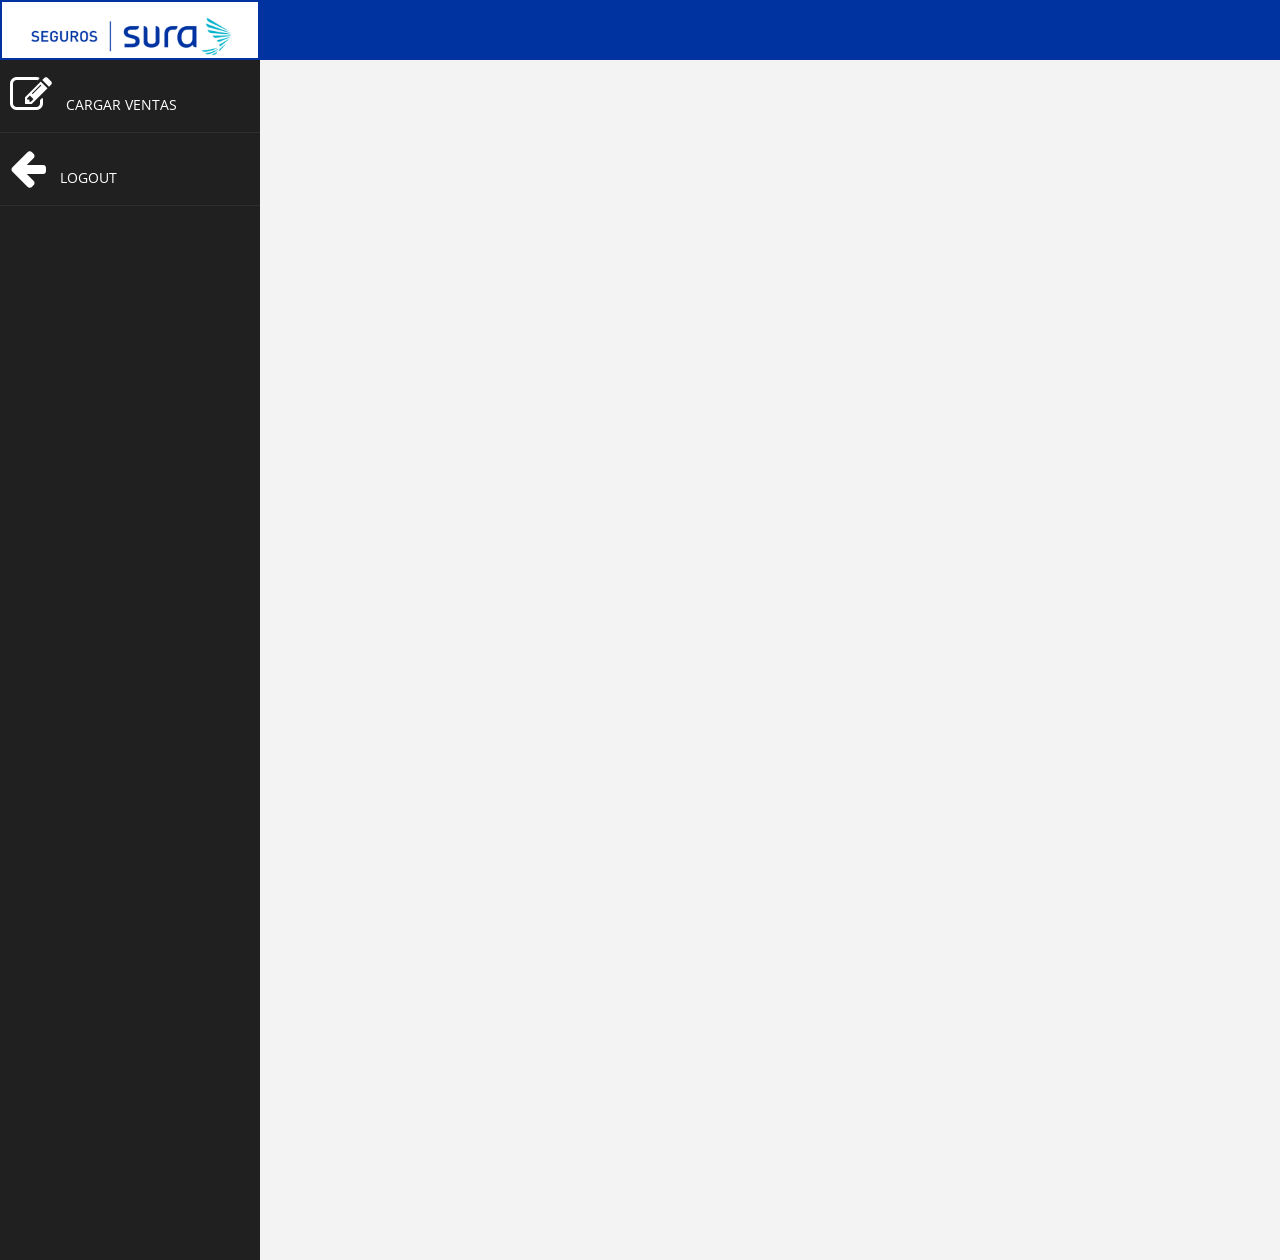
<file: table.html>
<!DOCTYPE html>
<html xmlns="http://www.w3.org/1999/xhtml">
<head>
<script src="assets/js/jquery-1.10.2.js"></script>
<script>
function $_GET(param)
{
	url = document.URL;
	url = String(url.match(/\?+.+/));
	url = url.replace("?", "");
	url = url.split("&");
	x = 0;
	while (x < url.length)
	{
		p = url[x].split("=");
		if (p[0] == param)
		{
			return decodeURIComponent(p[1]);
		}
		x++;
	}
}
$(document).ready(function(){
	$("#iduser").val($_GET("id"));
	var src="http://190.24.138.149/mobile/sura/table2.php?supervisor="+$_GET("id");;
	$('#iframe').attr('src', src);
        $('#iframe').reload();
	
});
</script>



      <meta charset="utf-8" />
    <meta name="viewport" content="width=device-width, initial-scale=1.0" />
    <title>SURA SEGUROS ICC</title>
	<!-- BOOTSTRAP STYLES-->
    <link href="assets/css/bootstrap.css" rel="stylesheet" />
     <!-- FONTAWESOME STYLES-->
    <link href="assets/css/font-awesome.css" rel="stylesheet" />
     <!-- MORRIS CHART STYLES-->
   
        <!-- CUSTOM STYLES-->
    <link href="assets/css/custom.css" rel="stylesheet" />
     <!-- GOOGLE FONTS-->
   <link href='http://fonts.googleapis.com/css?family=Open+Sans' rel='stylesheet' type='text/css' />
     <!-- TABLE STYLES-->
    <link href="assets/js/dataTables/dataTables.bootstrap.css" rel="stylesheet" />
 	<script type="text/javascript">
                function cambiar_pagina(){
                        var userid=$("#iduser").val();
                        var res = userid.replace("#", "");
                        location.href ="form.html?id="+res;
                        }
        </script>

</head>
<body>
    <div id="wrapper">
        <nav class="navbar navbar-default navbar-cls-top " role="navigation" style="margin-bottom: 0">
            <div class="navbar-header">
                <button type="button" class="navbar-toggle" data-toggle="collapse" data-target=".sidebar-collapse">
                    <span class="sr-only">Toggle navigation</span>
                    <span class="icon-bar"></span>
                    <span class="icon-bar"></span>
                    <span class="icon-bar"></span>
                </button>
                <a class="navbar-brand" href="control.html"><img src="assets/img/logosura.png" alt="" /></a> 
            </div>
        </nav>   
           <!-- /. NAV TOP  -->
                <nav class="navbar-default navbar-side" role="navigation">
            <div class="sidebar-collapse">
                <ul class="nav" id="main-menu">
                    <li  >
                        <a  href="#" onclick="cambiar_pagina();"><i class="fa fa-edit fa-3x"></i>  CARGAR VENTAS</a>
                    </li>
                    <li  >
                        <a  href="index.html"><i class="fa fa-arrow-left fa-3x"></i>  LOGOUT</a>
                    </li>				
                </ul>
               
            </div>
            
        </nav>  
        <!-- /. NAV SIDE  -->
        <div id="page-wrapper" >
			 <input type="hidden" id="iduser" value="">
		<iframe src="#" frameborder="0" style="overflow:hidden;height:1024px;width:100%" height="1024px" width="100%" id="iframe"></iframe>
		<!-- <iframe src="http://190.24.138.149/mobile/sura/table2.php" frameborder="0" style="overflow:hidden;height:1024px;width:100%" height="1024px" width="100%"></iframe> -->
            </div>
         <!-- /. PAGE WRAPPER  -->
     <!-- /. WRAPPER  -->
    <!-- SCRIPTS -AT THE BOTOM TO REDUCE THE LOAD TIME-->
    <!-- JQUERY SCRIPTS -->
    <script src="assets/js/jquery-1.10.2.js"></script>
      <!-- BOOTSTRAP SCRIPTS -->
    <script src="assets/js/bootstrap.min.js"></script>
    <!-- METISMENU SCRIPTS -->
    <script src="assets/js/jquery.metisMenu.js"></script>
     <!-- DATA TABLE SCRIPTS -->
    <script src="assets/js/dataTables/jquery.dataTables.js"></script>
    <script src="assets/js/dataTables/dataTables.bootstrap.js"></script>
        <script>
            $(document).ready(function () {
                $('#dataTables-example').dataTable();
            });
    </script>
         <!-- CUSTOM SCRIPTS -->
    <script src="assets/js/custom.js"></script>
    
   
</body>
</html>
</file>
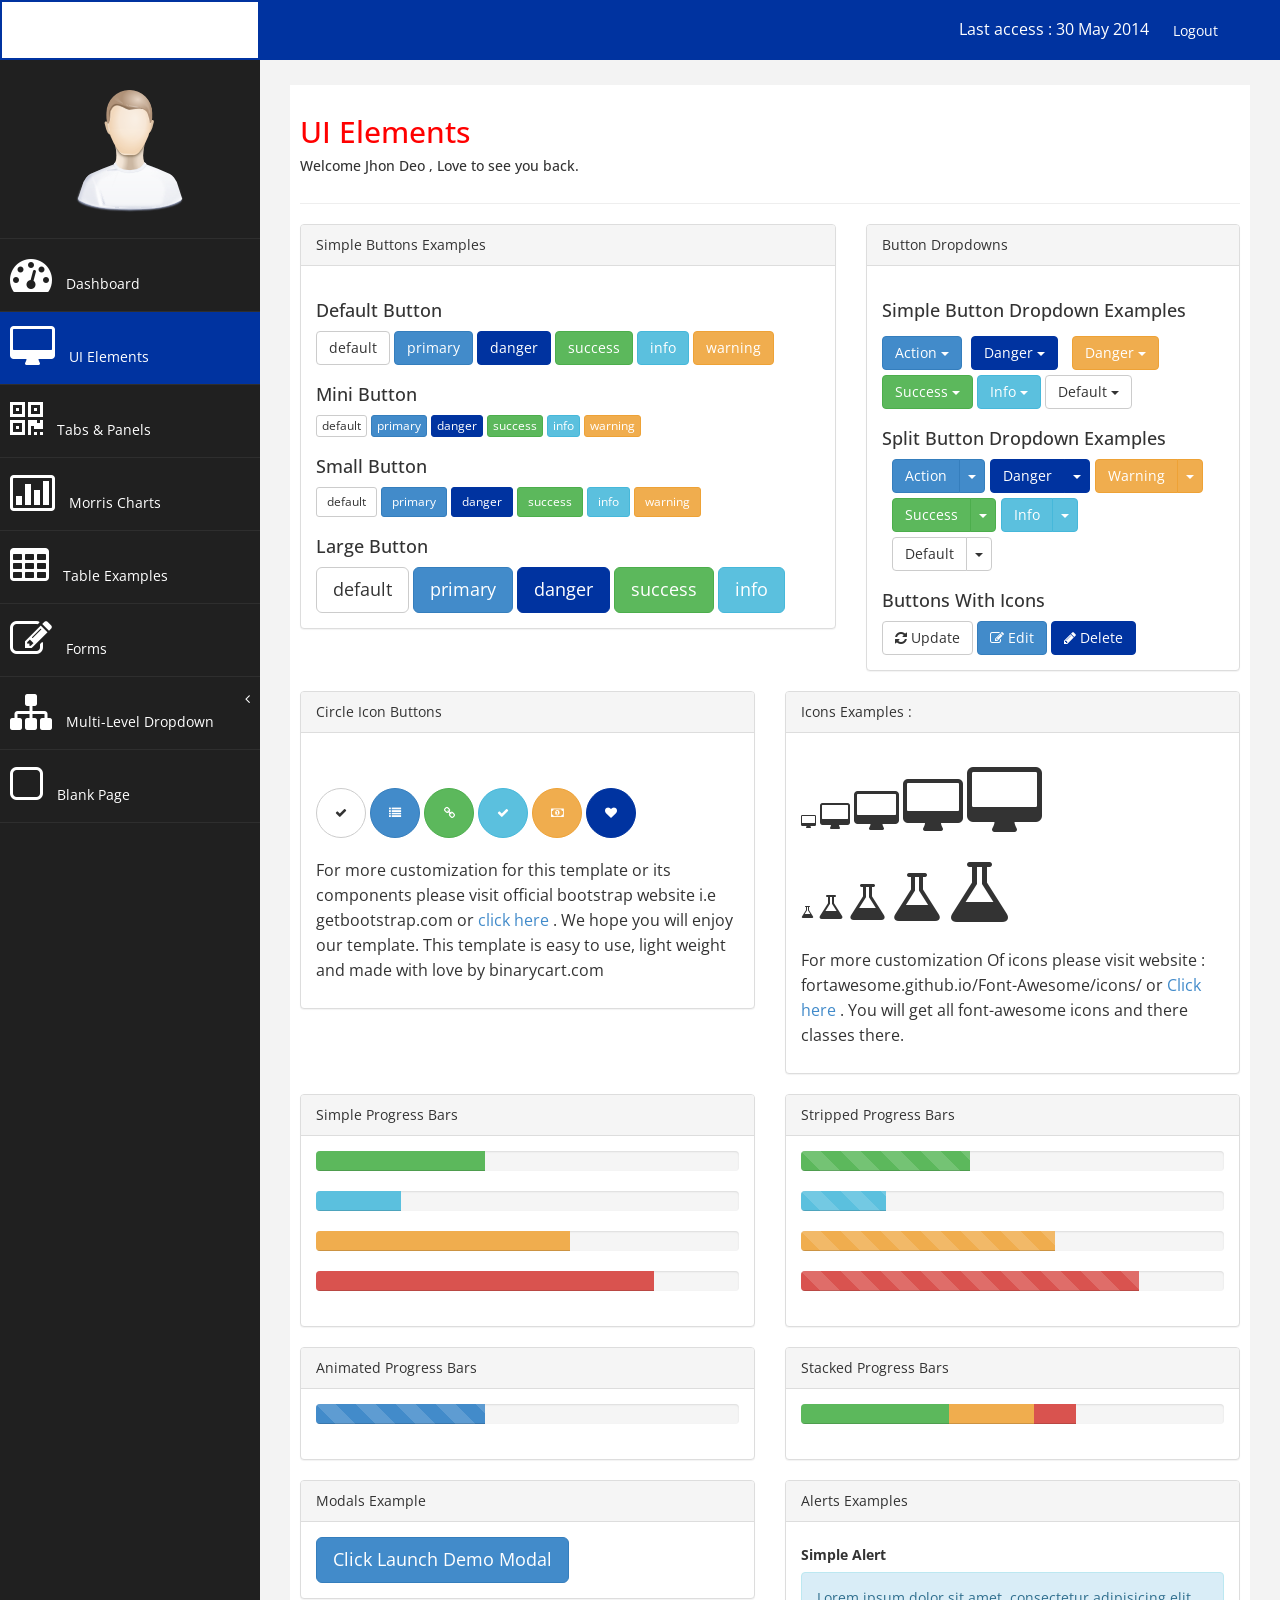
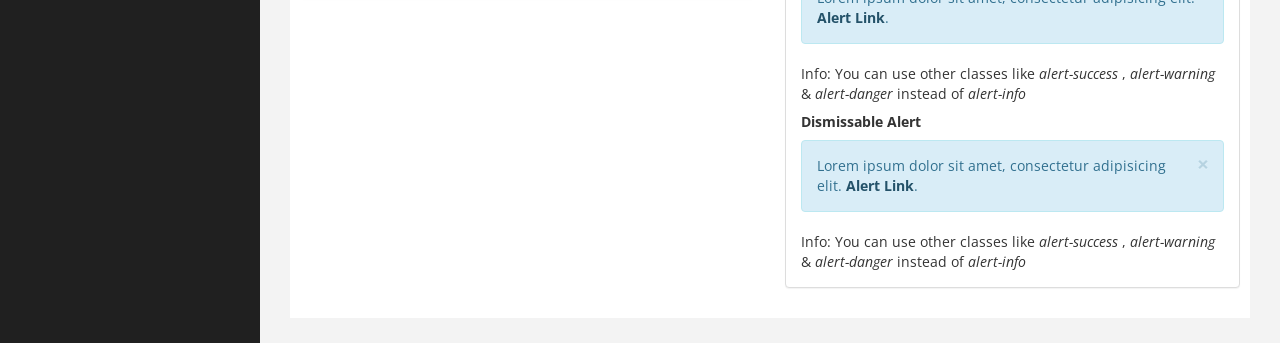
<file: ui.html>
﻿<!DOCTYPE html>
<html xmlns="http://www.w3.org/1999/xhtml">
<head>
      <meta charset="utf-8" />
    <meta name="viewport" content="width=device-width, initial-scale=1.0" />
    <title>Free Bootstrap Admin Template : Binary Admin</title>
	<!-- BOOTSTRAP STYLES-->
    <link href="assets/css/bootstrap.css" rel="stylesheet" />
     <!-- FONTAWESOME STYLES-->
    <link href="assets/css/font-awesome.css" rel="stylesheet" />
        <!-- CUSTOM STYLES-->
    <link href="assets/css/custom.css" rel="stylesheet" />
     <!-- GOOGLE FONTS-->
   <link href='http://fonts.googleapis.com/css?family=Open+Sans' rel='stylesheet' type='text/css' />
</head>
<body>
    <div id="wrapper">
        <nav class="navbar navbar-default navbar-cls-top " role="navigation" style="margin-bottom: 0">
            <div class="navbar-header">
                <button type="button" class="navbar-toggle" data-toggle="collapse" data-target=".sidebar-collapse">
                    <span class="sr-only">Toggle navigation</span>
                    <span class="fa fa-bar"></span>
                    <span class="fa fa-bar"></span>
                    <span class="fa fa-bar"></span>
                </button>
                <a class="navbar-brand" href="index.html">Binary admin</a> 
            </div>
  <div style="color: white;
padding: 15px 50px 5px 50px;
float: right;
font-size: 16px;"> Last access : 30 May 2014 &nbsp; <a href="#" class="btn btn-danger square-btn-adjust">Logout</a> </div>
        </nav>   
           <!-- /. NAV TOP  -->
                <nav class="navbar-default navbar-side" role="navigation">
            <div class="sidebar-collapse">
                <ul class="nav" id="main-menu">
				<li class="text-center">
                    <img src="assets/img/find_user.png" class="user-image img-responsive"/>
					</li>
				
					
                    <li>
                        <a  href="index.html"><i class="fa fa-dashboard fa-3x"></i> Dashboard</a>
                    </li>
                      <li>
                        <a class="active-menu"   href="ui.html"><i class="fa fa-desktop fa-3x"></i> UI Elements</a>
                    </li>
                    <li>
                        <a  href="tab-panel.html"><i class="fa fa-qrcode fa-3x"></i> Tabs & Panels</a>
                    </li>
						   <li  >
                        <a  href="chart.html"><i class="fa fa-bar-chart-o fa-3x"></i> Morris Charts</a>
                    </li>	
                      <li  >
                        <a  href="table.html"><i class="fa fa-table fa-3x"></i> Table Examples</a>
                    </li>
                    <li  >
                        <a  href="form.html"><i class="fa fa-edit fa-3x"></i> Forms </a>
                    </li>				
					
					                   
                    <li>
                        <a href="#"><i class="fa fa-sitemap fa-3x"></i> Multi-Level Dropdown<span class="fa arrow"></span></a>
                        <ul class="nav nav-second-level">
                            <li>
                                <a href="#">Second Level Link</a>
                            </li>
                            <li>
                                <a href="#">Second Level Link</a>
                            </li>
                            <li>
                                <a href="#">Second Level Link<span class="fa arrow"></span></a>
                                <ul class="nav nav-third-level">
                                    <li>
                                        <a href="#">Third Level Link</a>
                                    </li>
                                    <li>
                                        <a href="#">Third Level Link</a>
                                    </li>
                                    <li>
                                        <a href="#">Third Level Link</a>
                                    </li>

                                </ul>
                               
                            </li>
                        </ul>
                      </li>  
                  <li  >
                        <a  href="blank.html"><i class="fa fa-square-o fa-3x"></i> Blank Page</a>
                    </li>	
                </ul>
               
            </div>
            
        </nav>  
        <!-- /. NAV SIDE  -->
        <div id="page-wrapper" >
            <div id="page-inner">
                <div class="row">
                    <div class="col-md-12">
                     <h2>UI Elements</h2>   
                        <h5>Welcome Jhon Deo , Love to see you back. </h5>
                       
                    </div>
                </div>
                 <!-- /. ROW  -->
                 <hr />
                 <div class="row">
                    
                      <div class="col-md-7">
                    <div class="panel panel-default">
                        <div class="panel-heading">
                         Simple Buttons Examples
                        </div>        
                                      
                                    <div class="panel-body"> 

                    <h4>Default Button</h4>
                    <a href="#" class="btn btn-default">default</a>
                    <a href="#" class="btn btn-primary">primary</a>
                    <a href="#" class="btn btn-danger">danger</a>
                    <a href="#" class="btn btn-success">success</a>
                    <a href="#" class="btn btn-info">info</a>
                    <a href="#" class="btn btn-warning">warning</a>

                   
                    <h4>Mini Button</h4>
                    <a href="#" class="btn btn-default btn-xs">default</a>
                    <a href="#" class="btn btn-primary btn-xs">primary</a>
                    <a href="#" class="btn btn-danger btn-xs">danger</a>
                    <a href="#" class="btn btn-success btn-xs">success</a>
                    <a href="#" class="btn btn-info btn-xs">info</a>
                    <a href="#" class="btn btn-warning btn-xs">warning</a>

                  
                    <h4>Small Button</h4>
                    <a href="#" class="btn btn-default btn-sm">default</a>
                    <a href="#" class="btn btn-primary btn-sm">primary</a>
                    <a href="#" class="btn btn-danger btn-sm">danger</a>
                    <a href="#" class="btn btn-success btn-sm">success</a>
                    <a href="#" class="btn btn-info btn-sm">info</a>
                    <a href="#" class="btn btn-warning btn-sm">warning</a>

                   
                    <h4>Large Button</h4>

                    <a href="#" class="btn btn-default btn-lg">default</a>
                    <a href="#" class="btn btn-primary btn-lg">primary</a>
                    <a href="#" class="btn btn-danger btn-lg">danger</a>
                    <a href="#" class="btn btn-success btn-lg">success</a>
                    <a href="#" class="btn btn-info btn-lg">info</a>

                   
                </div>
            </div>
                          </div>
                     <div class="col-md-5">
                      <div class="panel panel-default">
                        <div class="panel-heading">
                           Button Dropdowns
                        </div>        
                                      
                                    <div class="panel-body"> 
                                          <h4>Simple Button Dropdown Examples </h4>  
                                       <div style="margin-top: 10px;">
											
											<div class="btn-group">
											  <button data-toggle="dropdown" class="btn btn-primary dropdown-toggle">Action <span class="caret"></span></button>
											  <ul class="dropdown-menu">
												<li><a href="#">Action</a></li>
												<li><a href="#">Another action</a></li>
												<li><a href="#">Something else here</a></li>
												<li class="divider"></li>
												<li><a href="#">Separated link</a></li>
											  </ul>
											</div>
											<div style="margin:5px;" class="btn-group">
											  <button data-toggle="dropdown" class="btn btn-danger dropdown-toggle">Danger <span class="caret"></span></button>
											  <ul class="dropdown-menu">
												<li><a href="#">Action</a></li>
												<li><a href="#">Another action</a></li>
												<li><a href="#">Something else here</a></li>
												<li class="divider"></li>
												<li><a href="#">Separated link</a></li>
											  </ul>
											</div>
                                           <div style="margin:5px;" class="btn-group">
											  <button data-toggle="dropdown" class="btn btn-warning dropdown-toggle">Danger <span class="caret"></span></button>
											  <ul class="dropdown-menu">
												<li><a href="#">Action</a></li>
												<li><a href="#">Another action</a></li>
												<li><a href="#">Something else here</a></li>
												<li class="divider"></li>
												<li><a href="#">Separated link</a></li>
											  </ul>
											</div>
										  </div>
										  <div>
                                               
                                              	<div class="btn-group">
											  <button data-toggle="dropdown" class="btn btn-success dropdown-toggle">Success <span class="caret"></span></button>
											  <ul class="dropdown-menu">
												<li><a href="#">Action</a></li>
												<li><a href="#">Another action</a></li>
												<li><a href="#">Something else here</a></li>
												<li class="divider"></li>
												<li><a href="#">Separated link</a></li>
											  </ul>
											</div>
											<div class="btn-group">
											  <button data-toggle="dropdown" class="btn btn-info dropdown-toggle">Info <span class="caret"></span></button>
											  <ul class="dropdown-menu">
												<li><a href="#">Action</a></li>
												<li><a href="#">Another action</a></li>
												<li><a href="#">Something else here</a></li>
												<li class="divider"></li>
												<li><a href="#">Separated link</a></li>
											  </ul>
											</div>
											<div class="btn-group">
											  <button data-toggle="dropdown" class="btn btn-default dropdown-toggle">Default <span class="caret"></span></button>
											  <ul class="dropdown-menu">
												<li><a href="#">Action</a></li>
												<li><a href="#">Another action</a></li>
												<li><a href="#">Something else here</a></li>
												<li class="divider"></li>
												<li><a href="#">Separated link</a></li>
											  </ul>
											</div>
										  </div>
                                       
                                       <h4>Split Button Dropdown Examples </h4>
                                      
                                       <div style="margin:5px;" class="btn-toolbar">
										
										<div class="btn-group">
										  <button class="btn btn-primary">Action</button>
										  <button data-toggle="dropdown" class="btn btn-primary dropdown-toggle"><span class="caret"></span></button>
										  <ul class="dropdown-menu">
											<li><a href="#">Action</a></li>
											<li><a href="#">Another action</a></li>
											<li><a href="#">Something else here</a></li>
											<li class="divider"></li>
											<li><a href="#">Separated link</a></li>
										  </ul>
										</div>
										<div class="btn-group">
										  <button class="btn btn-danger">Danger</button>
										  <button data-toggle="dropdown" class="btn btn-danger dropdown-toggle"><span class="caret"></span></button>
										  <ul class="dropdown-menu">
											<li><a href="#">Action</a></li>
											<li><a href="#">Another action</a></li>
											<li><a href="#">Something else here</a></li>
											<li class="divider"></li>
											<li><a href="#">Separated link</a></li>
										  </ul>
										</div>
                                           <div class="btn-group">
										  <button class="btn btn-warning">Warning</button>
										  <button data-toggle="dropdown" class="btn btn-warning dropdown-toggle"><span class="caret"></span></button>
										  <ul class="dropdown-menu">
											<li><a href="#">Action</a></li>
											<li><a href="#">Another action</a></li>
											<li><a href="#">Something else here</a></li>
											<li class="divider"></li>
											<li><a href="#">Separated link</a></li>
										  </ul>
										</div>
									  </div>
									  <div style="margin:5px;" class="btn-toolbar">
										
										<div class="btn-group">
										  <button class="btn btn-success">Success</button>
										  <button data-toggle="dropdown" class="btn btn-success dropdown-toggle"><span class="caret"></span></button>
										  <ul class="dropdown-menu">
											<li><a href="#">Action</a></li>
											<li><a href="#">Another action</a></li>
											<li><a href="#">Something else here</a></li>
											<li class="divider"></li>
											<li><a href="#">Separated link</a></li>
										  </ul>
										</div>
										<div class="btn-group">
										  <button class="btn btn-info">Info</button>
										  <button data-toggle="dropdown" class="btn btn-info dropdown-toggle"><span class="caret"></span></button>
										  <ul class="dropdown-menu">
											<li><a href="#">Action</a></li>
											<li><a href="#">Another action</a></li>
											<li><a href="#">Something else here</a></li>
											<li class="divider"></li>
											<li><a href="#">Separated link</a></li>
										  </ul>
										</div>
									  </div>
									  <div style="margin:5px;" class="btn-toolbar">
										<div class="btn-group">
										  <button class="btn btn-default">Default</button>
										  <button data-toggle="dropdown" class="btn btn-default dropdown-toggle"><span class="caret"></span></button>
										  <ul class="dropdown-menu">
											<li><a href="#">Action</a></li>
											<li><a href="#">Another action</a></li>
											<li><a href="#">Something else here</a></li>
											<li class="divider"></li>
											<li><a href="#">Separated link</a></li>
										  </ul>
										</div>
									  </div>
                                       

                                       <h4>Buttons With Icons</h4>                                       
										
											<button class="btn btn-default"><i class=" fa fa-refresh "></i> Update</button>
											<button class="btn btn-primary"><i class="fa fa-edit "></i> Edit</button>
											<button class="btn btn-danger"><i class="fa fa-pencil"></i> Delete</button>
										
															
									

                                        </div>
                                    </div>
                    </div>
                    </div>
                <!-- /. ROW  -->
                <div class="row">
                    <div class="col-md-6">
                        <div class="panel panel-default">
                        <div class="panel-heading">
                            Circle Icon Buttons 
                        </div>
                       
                        <div class="panel-body">
                             <br /> <br />
                            <button type="button" class="btn btn-default btn-circle"><i class="fa fa-check"></i>
                            </button>
                            <button type="button" class="btn btn-primary btn-circle"><i class="fa fa-list"></i>
                            </button>
                            <button type="button" class="btn btn-success btn-circle"><i class="fa fa-link"></i>
                            </button>
                            <button type="button" class="btn btn-info btn-circle"><i class="fa fa-check"></i>
                            </button>
                            <button type="button" class="btn btn-warning btn-circle"><i class="fa fa-money"></i>
                            </button>
                            <button type="button" class="btn btn-danger btn-circle"><i class="fa fa-heart"></i>
                            </button>
                           <br />
                             <p>
                        For more customization for this template or its components please visit official bootstrap website i.e getbootstrap.com or <a href="http://getbootstrap.com/components/" target="_blank">click here</a> . We hope you will enjoy our template. This template is easy to use, light weight and made with love by binarycart.com 
                        </p>
                        </div>
                        
                    </div>
                    </div>
                    <div class="col-md-6">
                        <div class="panel panel-default">
                        <div class="panel-heading">
                            Icons Examples : 
                        </div>
                       
                        <div class="panel-body">
                            <br />
                            <i class="fa fa-desktop "></i>
                            
                             <i class="fa fa-desktop fa-2x"></i>
                              <i class="fa fa-desktop fa-3x"></i>
                              <i class="fa fa-desktop fa-4x"></i>
                              <i class="fa fa-desktop fa-5x"></i>
                              <br />
                             <br />
                            <i class="fa fa-flask "></i>
                            
                             <i class="fa fa-flask fa-2x"></i>
                              <i class="fa fa-flask fa-3x"></i>
                              <i class="fa fa-flask fa-4x"></i>
                              <i class="fa fa-flask fa-5x"></i>
                              <br />
                              <p>
                        For more customization Of icons please visit website : fortawesome.github.io/Font-Awesome/icons/ or  <a href="http://fortawesome.github.io/Font-Awesome/icons/" target="_blank" >Click here</a> . You will get all font-awesome icons and there classes there.
                        </p>
                        </div>
                        
                    </div>
                    </div>
                </div>
                 <!-- /. ROW  -->
                <div class="row">
                    <div class="col-md-6">
                        <div class="panel panel-default">
                        <div class="panel-heading">
                            Simple Progress Bars 
                        </div>
                       
                        <div class="panel-body">
                       <div class="progress">
  <div class="progress-bar progress-bar-success" role="progressbar" aria-valuenow="40" aria-valuemin="0" aria-valuemax="100" style="width: 40%">
    <span class="sr-only">40% Complete (success)</span>
  </div>
</div>
<div class="progress">
  <div class="progress-bar progress-bar-info" role="progressbar" aria-valuenow="20" aria-valuemin="0" aria-valuemax="100" style="width: 20%">
    <span class="sr-only">20% Complete</span>
  </div>
</div>
<div class="progress">
  <div class="progress-bar progress-bar-warning" role="progressbar" aria-valuenow="60" aria-valuemin="0" aria-valuemax="100" style="width: 60%">
    <span class="sr-only">60% Complete (warning)</span>
  </div>
</div>
<div class="progress">
  <div class="progress-bar progress-bar-danger" role="progressbar" aria-valuenow="80" aria-valuemin="0" aria-valuemax="100" style="width: 80%">
    <span class="sr-only">80% Complete</span>
  </div>
</div>
                            </div>
                            </div>
                    </div>
                    <div class="col-md-6">
                        <div class="panel panel-default">
                        <div class="panel-heading">
                            Stripped Progress Bars 
                        </div>
                       
                        <div class="panel-body">
                       <div class="progress progress-striped">
  <div class="progress-bar progress-bar-success" role="progressbar" aria-valuenow="40" aria-valuemin="0" aria-valuemax="100" style="width: 40%">
    <span class="sr-only">40% Complete (success)</span>
  </div>
</div>
<div class="progress progress-striped">
  <div class="progress-bar progress-bar-info" role="progressbar" aria-valuenow="20" aria-valuemin="0" aria-valuemax="100" style="width: 20%">
    <span class="sr-only">20% Complete</span>
  </div>
</div>
<div class="progress progress-striped">
  <div class="progress-bar progress-bar-warning" role="progressbar" aria-valuenow="60" aria-valuemin="0" aria-valuemax="100" style="width: 60%">
    <span class="sr-only">60% Complete (warning)</span>
  </div>
</div>
<div class="progress progress-striped">
  <div class="progress-bar progress-bar-danger" role="progressbar" aria-valuenow="80" aria-valuemin="0" aria-valuemax="100" style="width: 80%">
    <span class="sr-only">80% Complete</span>
  </div>
</div>
                            </div>
                            </div>
                    </div>
                </div>
                 <!-- /. ROW  -->
                <div class="row">
                    <div class="col-md-6">
                        <div class="panel panel-default">
                        <div class="panel-heading">
                            Animated Progress Bars 
                        </div>
                       
                        <div class="panel-body">
                       <div class="progress progress-striped active">
  <div class="progress-bar progress-bar-primary" role="progressbar" aria-valuenow="40" aria-valuemin="0" aria-valuemax="100" style="width: 40%">
    <span class="sr-only">40% Complete (success)</span>
  </div>
</div>
                            </div>
                            </div>
                    </div>
                      <div class="col-md-6">
                        <div class="panel panel-default">
                        <div class="panel-heading">
                            Stacked Progress Bars 
                        </div>
                       
                        <div class="panel-body">
                       <div class="progress">
  <div class="progress-bar progress-bar-success" style="width: 35%">
    <span class="sr-only">35% Complete (success)</span>
  </div>
  <div class="progress-bar progress-bar-warning" style="width: 20%">
    <span class="sr-only">20% Complete (warning)</span>
  </div>
  <div class="progress-bar progress-bar-danger" style="width: 10%">
    <span class="sr-only">10% Complete (danger)</span>
  </div>
</div>
                            </div>
                            </div>
                    </div>
                </div>
                <!-- /. ROW  -->
                <div class="row">
                    <div class="col-md-6">
                       
                     <!--  Modals-->
                    <div class="panel panel-default">
                        <div class="panel-heading">
                            Modals Example
                        </div>
                        <div class="panel-body">
                            <button class="btn btn-primary btn-lg" data-toggle="modal" data-target="#myModal">
                              Click  Launch Demo Modal
                            </button>
                            <div class="modal fade" id="myModal" tabindex="-1" role="dialog" aria-labelledby="myModalLabel" aria-hidden="true">
                                <div class="modal-dialog">
                                    <div class="modal-content">
                                        <div class="modal-header">
                                            <button type="button" class="close" data-dismiss="modal" aria-hidden="true">&times;</button>
                                            <h4 class="modal-title" id="myModalLabel">Modal title Here</h4>
                                        </div>
                                        <div class="modal-body">
                                            Lorem ipsum dolor sit amet, consectetur adipisicing elit, sed do eiusmod tempor incididunt ut labore et dolore magna aliqua. Ut enim ad minim veniam, quis nostrud exercitation ullamco laboris nisi ut aliquip ex ea commodo consequat. Duis aute irure dolor in reprehenderit in voluptate velit esse cillum dolore eu fugiat nulla pariatur. Excepteur sint occaecat cupidatat non proident, sunt in culpa qui officia deserunt mollit anim id est laborum.
                                        </div>
                                        <div class="modal-footer">
                                            <button type="button" class="btn btn-default" data-dismiss="modal">Close</button>
                                            <button type="button" class="btn btn-primary">Save changes</button>
                                        </div>
                                    </div>
                                </div>
                            </div>
                        </div>
                    </div>
                     <!-- End Modals-->
                
                    </div>
                     <div class="col-md-6">
                          <div class="panel panel-default">
                        <div class="panel-heading">
                            Alerts Examples
                        </div>
                        <div class="panel-body">
                            <h5><strong>Simple Alert</strong></h5>
                            <div class="alert alert-info">
                                Lorem ipsum dolor sit amet, consectetur adipisicing elit. <a href="#" class="alert-link">Alert Link</a>.
                            </div>
                            Info: You can use other classes like <i>alert-success</i> , <i>alert-warning</i> & <i>alert-danger</i> instead of <i>alert-info</i>
                           <br />
                              <h5><strong>Dismissable Alert</strong></h5>
                            <div class="alert alert-info alert-dismissable">
                                <button type="button" class="close" data-dismiss="alert" aria-hidden="true">×</button>
                                Lorem ipsum dolor sit amet, consectetur adipisicing elit. <a href="#" class="alert-link">Alert Link</a>.
                            </div>
                            Info: You can use other classes like <i>alert-success</i> , <i>alert-warning</i> & <i>alert-danger</i> instead of <i>alert-info</i>
                           
                             </div>
                              </div>
                     </div>
                </div>
                <!-- /. ROW  -->
    </div>
             <!-- /. PAGE INNER  -->
            </div>
         <!-- /. PAGE WRAPPER  -->
        </div>
     <!-- /. WRAPPER  -->
    <!-- SCRIPTS -AT THE BOTOM TO REDUCE THE LOAD TIME-->
    <!-- JQUERY SCRIPTS -->
    <script src="assets/js/jquery-1.10.2.js"></script>
      <!-- BOOTSTRAP SCRIPTS -->
    <script src="assets/js/bootstrap.min.js"></script>
    <!-- METISMENU SCRIPTS -->
    <script src="assets/js/jquery.metisMenu.js"></script>
      <!-- CUSTOM SCRIPTS -->
    <script src="assets/js/custom.js"></script>
 
</body>
</html>
</file>
<file: assets/css/frontstyle.css>
@import url(http://fonts.googleapis.com/css?family=Source+Sans+Pro:200,300);
* {
  box-sizing: border-box;
  margin: 0;
  padding: 0;
  font-weight: 300;
}
body {
  background: #B0C4DE;
  font-family: 'Source Sans Pro', sans-serif;
  color: white;
  font-weight: 300;
}
body ::-webkit-input-placeholder {
  /* WebKit browsers */
  font-family: 'Source Sans Pro', sans-serif;
  color: white;
  font-weight: 300;
}
body :-moz-placeholder {
  /* Mozilla Firefox 4 to 18 */
  font-family: 'Source Sans Pro', sans-serif;
  color: white;
  opacity: 1;
  font-weight: 300;
}
body ::-moz-placeholder {
  /* Mozilla Firefox 19+ */
  font-family: 'Source Sans Pro', sans-serif;
  color: white;
  opacity: 1;
  font-weight: 300;
}
body :-ms-input-placeholder {
  /* Internet Explorer 10+ */
  font-family: 'Source Sans Pro', sans-serif;
  color: white;
  font-weight: 300;
}
.footer{
  	margin-top:138%;
 	width: 100%;
	height:15px;
	background:#000;
  	font-family: 'Source Sans Pro', sans-serif;
	font-size:10px;
}
.footer a, .footer a:link, .footer a:visited, .footer a:active, .footer a:hover {
	color: #FFFFFF;
}

.wrapper {
  background: #3F5983;
  background: -webkit-linear-gradient(top left, #3F5983 0%, #5794CD 100%);
  background: linear-gradient(to bottom right, #3F5983 0%, #5794CD 100%);
  position: absolute;
  top: 230px;
  left: 0;
  width: 100%;
  height: 400px;
  margin-top: -120px;
  overflow: hidden;
}
.wrapper.form-success .container h1 {
  -webkit-transform: translateY(85px);
          transform: translateY(85px);
}
.container {
  max-width: 600px;
  margin: 0 auto;
  padding: 80px 0;
  height: 400px;
  text-align: center;
}
.container h1 {
  font-size: 40px;
  -webkit-transition-duration: 1s;
          transition-duration: 1s;
  -webkit-transition-timing-function: ease-in-put;
          transition-timing-function: ease-in-put;
  font-weight: 200;
}
form {
  padding: 20px 0;
  position: relative;
  z-index: 2;
}
form input {
  -webkit-appearance: none;
     -moz-appearance: none;
          appearance: none;
  outline: 0;
  border: 1px solid rgba(255, 255, 255, 0.4);
  background-color: rgba(255, 255, 255, 0.2);
  width: 250px;
  border-radius: 3px;
  padding: 10px 15px;
  margin: 0 auto 10px auto;
  display: block;
  text-align: center;
  font-size: 18px;
  color: white;
  -webkit-transition-duration: 0.25s;
          transition-duration: 0.25s;
  font-weight: 300;
}
form input:hover {
  background-color: rgba(255, 255, 255, 0.4);
}
form input:focus {
  background-color: white;
  width: 300px;
  color: #3F5983;
}
form button {
  -webkit-appearance: none;
     -moz-appearance: none;
          appearance: none;
  outline: 0;
  background-color: white;
  border: 0;
  padding: 10px 15px;
  color: #3F5983;
  border-radius: 3px;
  width: 250px;
  cursor: pointer;
  font-size: 18px;
  -webkit-transition-duration: 0.25s;
          transition-duration: 0.25s;
}
form button:hover {
  background-color: #f5f7f9;
}

.button_load {
  -webkit-appearance: none;
     -moz-appearance: none;
          appearance: none;
  outline: 0;
  background-color: white;
  border: 0;
  padding: 10px 15px;
  color: #3F5983;
  border-radius: 3px;
  width: 250px;
  cursor: pointer;
  font-size: 18px;
  -webkit-transition-duration: 0.25s;
          transition-duration: 0.25s;
}
.button_load:hover {
  background-color: #f5f7f9;
}
.bg-bubbles {
  position: absolute;
  top: 0;
  left: 0;
  width: 100%;
  height: 100%;
  z-index: 1;
}
.bg-bubbles li {
  position: absolute;
  list-style: none;
  display: block;
  width: 40px;
  height: 40px;
  background-color: rgba(255, 255, 255, 0.15);
  bottom: -160px;
  -webkit-animation: square 25s infinite;
  animation: square 25s infinite;
  -webkit-transition-timing-function: linear;
  transition-timing-function: linear;
}
.bg-bubbles li:nth-child(1) {
  left: 10%;
}
.bg-bubbles li:nth-child(2) {
  left: 20%;
  width: 80px;
  height: 80px;
  -webkit-animation-delay: 2s;
          animation-delay: 2s;
  -webkit-animation-duration: 17s;
          animation-duration: 17s;
}
.bg-bubbles li:nth-child(3) {
  left: 25%;
  -webkit-animation-delay: 4s;
          animation-delay: 4s;
}
.bg-bubbles li:nth-child(4) {
  left: 40%;
  width: 60px;
  height: 60px;
  -webkit-animation-duration: 22s;
          animation-duration: 22s;
  background-color: rgba(255, 255, 255, 0.25);
}
.bg-bubbles li:nth-child(5) {
  left: 70%;
}
.bg-bubbles li:nth-child(6) {
  left: 80%;
  width: 120px;
  height: 120px;
  -webkit-animation-delay: 3s;
          animation-delay: 3s;
  background-color: rgba(255, 255, 255, 0.2);
}
.bg-bubbles li:nth-child(7) {
  left: 32%;
  width: 160px;
  height: 160px;
  -webkit-animation-delay: 7s;
          animation-delay: 7s;
}
.bg-bubbles li:nth-child(8) {
  left: 55%;
  width: 20px;
  height: 20px;
  -webkit-animation-delay: 15s;
          animation-delay: 15s;
  -webkit-animation-duration: 40s;
          animation-duration: 40s;
}
.bg-bubbles li:nth-child(9) {
  left: 25%;
  width: 10px;
  height: 10px;
  -webkit-animation-delay: 2s;
          animation-delay: 2s;
  -webkit-animation-duration: 40s;
          animation-duration: 40s;
  background-color: rgba(255, 255, 255, 0.3);
}
.bg-bubbles li:nth-child(10) {
  left: 90%;
  width: 160px;
  height: 160px;
  -webkit-animation-delay: 11s;
          animation-delay: 11s;
}
@-webkit-keyframes square {
  0% {
    -webkit-transform: translateY(0);
            transform: translateY(0);
  }
  100% {
    -webkit-transform: translateY(-700px) rotate(600deg);
            transform: translateY(-700px) rotate(600deg);
  }
}
@keyframes square {
  0% {
    -webkit-transform: translateY(0);
            transform: translateY(0);
  }
  100% {
    -webkit-transform: translateY(-700px) rotate(600deg);
            transform: translateY(-700px) rotate(600deg);
  }
}
</file>
<file: assets/css/custom.css>
/*=============================================================
    Authour URI: www.binarycart.com
    License: Commons Attribution 3.0

    http://creativecommons.org/licenses/by/3.0/

    100% To use For Personal And Commercial Use.
    IN EXCHANGE JUST GIVE US CREDITS AND TELL YOUR FRIENDS ABOUT US
   
    ========================================================  */
/*==============================================
    GENERAL  STYLES    
    =============================================*/
body {
    font-family: 'Open Sans', sans-serif;
}

 #wrapper {
    width: 100%;
    background:#202020;
}

#page-wrapper {
    padding: 15px 15px;
    min-height: 600px;
    background:#F3F3F3;
   
}
#page-inner {
    width:100%;
    margin:10px 20px 10px 0px;
    background-color:#fff!important;
    padding:10px;
    min-height:1200px;
}

.text-center {
    text-align:center;
}
.no-boder {
    border:1px solid #f3f3f3;
}
h2 {
    color: #f00;
}
h4 {
    padding-top:10px;
}
.square-btn-adjust {
    border: 0px solid transparent; 
   -webkit-border-radius: 0px;
-moz-border-radius: 0px;
border-radius: 0px;

}
p {
    font-size:16px;
    line-height:25px;
    padding-top:20px;
}
/*==============================================
   DASHBOARD STYLES    
    =============================================*/
.panel-back {
    background-color:#F8F8F8;

}
   .noti-box {
min-height: 100px;
padding: 20px;
}

    .noti-box .icon-box {
display: block;
float: left;
margin: 0 15px 10px 0;
width: 70px;
height: 70px;
line-height: 75px;
vertical-align: middle;
text-align: center;
font-size: 40px;
}
.text-box p{
    margin: 0 0 3px;
}
.main-text {
    font-size: 25px;
    font-weight:600;
}
.set-icon {
    -webkit-border-radius: 50px;
-moz-border-radius: 50px;
border-radius: 50px;

}
    .bg-color-green {
background-color: #00CE6F;
color: #fff;
}
 .bg-color-blue {
background-color: #A95DF0;
color: #fff;
}
  .bg-color-red {
background-color: #DB0630;
color: #fff;
}
  .bg-color-brown {
background-color: #B94A00;
color: #fff;
}


 .icon-box-right {
display: block;
float: right;
margin: 0 15px 10px 0;
width: 70px;
height: 70px;
line-height: 75px;
vertical-align: middle;
text-align: center;
font-size: 40px;
}

 .main-temp-back {
background: #8702A8;
color: #FFFFFF;
font-size: 16px;
font-weight: 300;
text-align: center;
}
 .main-temp-back .text-temp {
font-size: 40px;
}
.back-dash {
    padding:20px;
    font-size:20px;
    font-weight:500;
      -webkit-border-radius: 0px;
-moz-border-radius: 0px;
border-radius: 0px;
//background-color:#2EA7EB;
background-color:#06A8C1;
color:#fff;
}
    .back-dash p {
        padding-top:16px;
        font-size:13px;
        color:#fff;
        line-height:25px;
        text-align:justify;
    }
    .back-footer-green {
    background-color: #009B50;
    border-top: 0px solid #fff;
}
     .back-footer-red {
    background-color: #AF0000;
    border-top: 0px solid #fff;
}
     .color-bottom-txt {
   color: #000;
font-size: 16px;
line-height: 30px;
}
     /*CHAT PANEL*/
 .chat-panel .panel-body {
height: 450px;
overflow-y: scroll;
}
 .chat-box {
margin: 0;
padding: 0;
list-style: none;
}
 .chat-box li {
margin-bottom: 15px;
padding-bottom: 5px;
border-bottom: 1px dotted #808080;
}
 .chat-box li.left .chat-body {
margin-left: 90px;
}
 .chat-box li .chat-body p {
margin: 0;
color: #8d8888;
}
.chat-img>img {
    margin-left:20px;
}

/*==============================================
    MENU STYLES    
    =============================================*/


.user-image {
    margin: 25px auto;
-webkit-border-radius: 10px;
-moz-border-radius: 10px;
border-radius: 10px;
max-height:170px;
max-width:170px;
}

.navbar-cls-top .navbar-brand {
	color: #fff;
//background: #C90000;
background: #fff;
border: 2px solid #0033A0;
width: 260px;
text-align: center;
height: 60px;
font-size: 30px;
font-weight: 700;
}
.active-menu {
    //background-color:#C90000!important;
    background-color:#0033A0!important;
}

.arrow {
    float: right;
}

.fa.arrow:before {
    content: "\f104";
}

.active > a > .fa.arrow:before {
    content: "\f107";
}


.nav-second-level li,
.nav-third-level li {
    border-bottom: none !important;
}

.nav-second-level li a {
    padding-left: 37px;
}

.nav-third-level li a {
    padding-left: 55px;
}
.sidebar-collapse , .sidebar-collapse .nav{
	background:none;
}
.sidebar-collapse .nav {
	padding:0;
}
.sidebar-collapse .nav > li > a {
	color:#fff;
	background:#202020;
	text-shadow:none;
	
}
.sidebar-collapse > .nav > li > a {
	padding:15px 10px;
}
.sidebar-collapse > .nav > li {
	border-bottom: 1px solid rgba(107, 108, 109, 0.19);
}
.sidebar-collapse .nav > li > a:hover,
.sidebar-collapse .nav > li > a:focus {
	
	background:#0A0A0A;
	outline:0;
}

.nav-second-level > li > a:before ,
.nav-third-level > li > a:before {
	content:"";
	display:block;
	position:absolute;
	left:20px;
	width:15px;
	height:1px;
	background:#ff0000;
	top:20px;
}
.nav-second-level > li > a:after,
.nav-third-level > li > a:after {
	content:"";
	display:block;
	position:absolute;
	left:20px;
	width:1px;
	height:100%;
	background:#ff0000;
	top:0px;
	z-index:10;
}
.nav-second-level  > li:last-child > a:after,
.nav-third-level  > li:last-child > a:after {
	height:50%;
}
.nav-third-level > li > a:after,
.nav-third-level > li > a:before  {
	left:40px;
}
.navbar-side {
	border:none;
	background-color: #202020;
	
}
.header-table{
	background:#0033A0;
	color:#FFF;
}
.body2-table{
	background:#B0C4DE;
}
.tdventas{
	padding-top:15px;
}

input[type="number"] {
   width:180px;
}

.navbar-cls-top {
	background:#0033A0;
	//background:#06A8C1;
	border-bottom:none;
	
}
.navbar-cls-top .navbar-brand:hover {

//background: #C90000;
background: #06A8C1;
color:#fff;

}

.navbar-default {
border:0px solid black;
     
}
.navbar-header {
    //background: #06A8C1;
    background: #0033A0;
}
.navbar-default .navbar-toggle:hover, .navbar-default .navbar-toggle:focus {
	//background-color: #B40101;
	background-color: #06A8C1;
}
.navbar-default .navbar-toggle {
border-color: #fff;
}

.navbar-default .navbar-toggle .icon-bar {
background-color: #FFF;
}
.nav > li > a > i {
    margin-right:10px;
}
/*==============================================
    UI ELEMENTS STYLES     
    =============================================*/
.btn-circle {
width: 50px;
height: 50px;
padding: 6px 0;
 -webkit-border-radius: 25px;
-moz-border-radius: 25px;
border-radius: 25px;
text-align: center;
font-size: 12px;
line-height: 1.428571429;
}

/*==============================================
    MEDIA QUERIES     
    =============================================*/
 
 @media(min-width:768px) {
     #page-wrapper{
               margin: 0 0 0 260px;
        padding: 15px 30px;
        min-height: 1200px;
		
    }
	
	
    .navbar-side {
        z-index: 1;
        position: absolute;
        width: 260px;
    }

   .navbar {
 border-radius: 0px; 
}
   
}
</file>
<file: assets/js/morris/morris-0.4.3.min.css>
.morris-hover{position:absolute;z-index:1000;}.morris-hover.morris-default-style{border-radius:10px;padding:6px;color:#666;background:rgba(255, 255, 255, 0.8);border:solid 2px rgba(230, 230, 230, 0.8);font-family:sans-serif;font-size:12px;text-align:center;}.morris-hover.morris-default-style .morris-hover-row-label{font-weight:bold;margin:0.25em 0;}
.morris-hover.morris-default-style .morris-hover-point{white-space:nowrap;margin:0.1em 0;}
</file>
